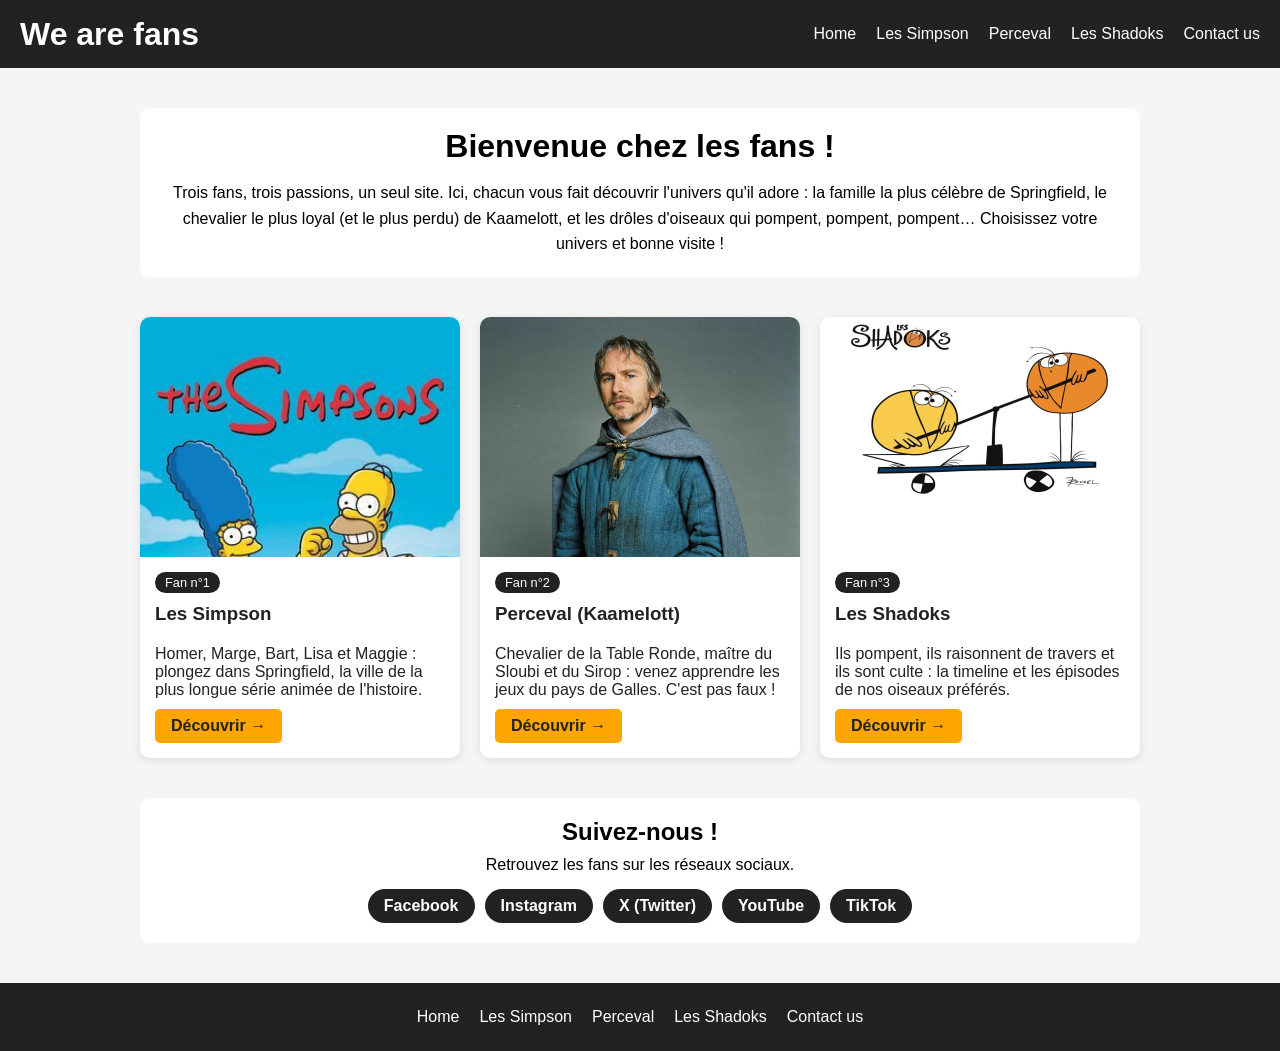
<file: index.html>
<!DOCTYPE html>
<html lang="fr">
<head>
    <meta charset="utf-8">
    <meta name="viewport" content="width=device-width, initial-scale=1">
    <meta name="description" content="Notre site pour les fans">
    <title>Accueil | We are fans</title>
    <link rel="stylesheet" href="css/styles.css">
    <link rel="stylesheet" href="css/accueil.css">
</head>
<body>
    <header class="my-header">
        <h1 class="logo">We are fans</h1>
        <input type="checkbox" id="menu-toggle" class="menu-toggle">
        <label for="menu-toggle" class="burger" aria-label="Ouvrir le menu">
            <span></span>
            <span></span>
            <span></span>
        </label>
        <nav class="my-nav">
            <ul>
                <li><a href="./index.html">Home</a></li>
                <li><a href="./page-fan1/fansite1.html">Les Simpson</a></li>
                <li><a href="./page-fan2/fansite2.html">Perceval</a></li>
                <li><a href="./page-fan3/fansite3.html">Les Shadoks</a></li>
                <li><a href="./pages/formulaire.html">Contact us</a></li>
            </ul>
        </nav>
    </header>
    <main>
        <section class="intro">
            <h2>Bienvenue chez les fans !</h2>
            <p>
                Trois fans, trois passions, un seul site. Ici, chacun vous fait découvrir
                l'univers qu'il adore : la famille la plus célèbre de Springfield,
                le chevalier le plus loyal (et le plus perdu) de Kaamelott, et les drôles
                d'oiseaux qui pompent, pompent, pompent… Choisissez votre univers et bonne visite !
            </p>
        </section>

        <div class="cartes">
            <a class="carte carte-lien" href="./page-fan1/fansite1.html">
                <img src="./page-fan1/images/famille-simpson.jpeg" alt="La famille Simpson réunie">
                <span class="badge">Fan n°1</span>
                <h3>Les Simpson</h3>
                <p>Homer, Marge, Bart, Lisa et Maggie : plongez dans Springfield, la ville de la plus longue série animée de l'histoire.</p>
                <span class="bouton">Découvrir &rarr;</span>
            </a>
            <a class="carte carte-lien" href="./page-fan2/fansite2.html">
                <img src="./page-fan2/images/perceval.webp" alt="Perceval, chevalier de Kaamelott">
                <span class="badge">Fan n°2</span>
                <h3>Perceval (Kaamelott)</h3>
                <p>Chevalier de la Table Ronde, maître du Sloubi et du Sirop : venez apprendre les jeux du pays de Galles. C'est pas faux !</p>
                <span class="bouton">Découvrir &rarr;</span>
            </a>
            <a class="carte carte-lien" href="./page-fan3/fansite3.html">
                <img class="img-entiere" src="./page-fan3/les_shadoksjpg.jpg" alt="Un Shadok">
                <span class="badge">Fan n°3</span>
                <h3>Les Shadoks</h3>
                <p>Ils pompent, ils raisonnent de travers et ils sont culte : la timeline et les épisodes de nos oiseaux préférés.</p>
                <span class="bouton">Découvrir &rarr;</span>
            </a>
        </div>

        <section class="reseaux">
            <h2>Suivez-nous !</h2>
            <p>Retrouvez les fans sur les réseaux sociaux.</p>
            <ul>
                <li><a href="#">Facebook</a></li>
                <li><a href="#">Instagram</a></li>
                <li><a href="#">X (Twitter)</a></li>
                <li><a href="#">YouTube</a></li>
                <li><a href="#">TikTok</a></li>
            </ul>
        </section>
    </main>
    <footer class="myfooter">
        <nav>
            <ul>
                <li><a href="./index.html">Home</a></li>
                <li><a href="./page-fan1/fansite1.html">Les Simpson</a></li>
                <li><a href="./page-fan2/fansite2.html">Perceval</a></li>
                <li><a href="./page-fan3/fansite3.html">Les Shadoks</a></li>
                <li><a href="./pages/formulaire.html">Contact us</a></li>
            </ul>
        </nav>
    </footer>
</body>
</html>
</file>
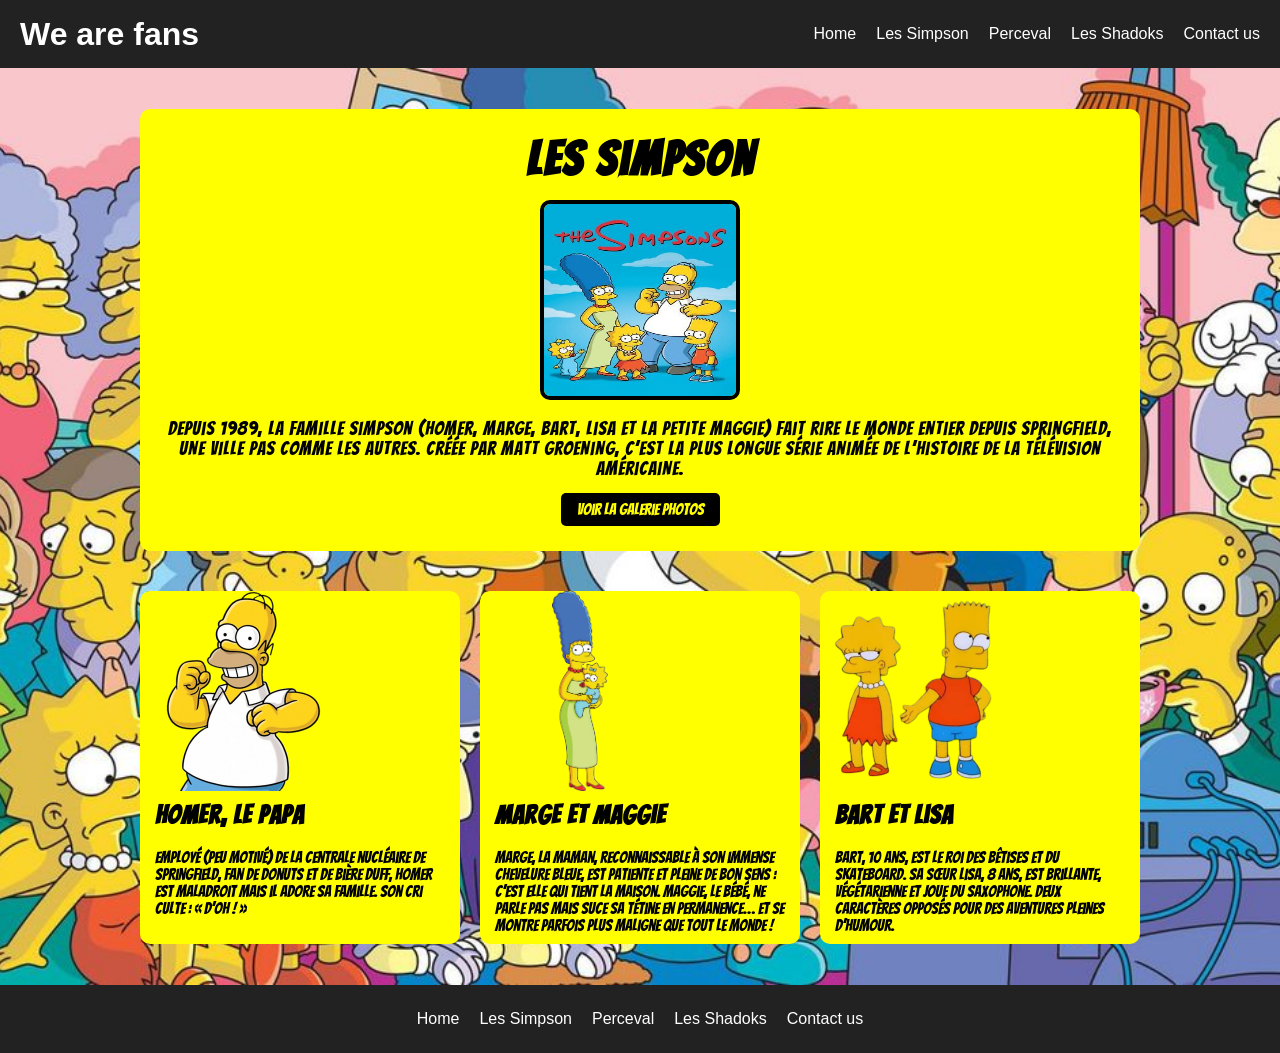
<file: page-fan1/fansite1.html>
<!DOCTYPE html>
<html lang="fr">
<head>
    <meta charset="utf-8">
    <meta name="viewport" content="width=device-width, initial-scale=1">
    <title>Home | We are fans</title>
    <link rel="stylesheet" href="../css/styles.css">
    <link rel="stylesheet" href="./fansite1.css">
</head>
<body>
    <header class="my-header">
        <h1 class="logo">We are fans</h1>
        <input type="checkbox" id="menu-toggle" class="menu-toggle">
        <label for="menu-toggle" class="burger" aria-label="Ouvrir le menu">
            <span></span>
            <span></span>
            <span></span>
        </label>
        <nav class="my-nav">
            <ul>
                <li><a href="../index.html">Home</a></li>
                <li><a href="#">Les Simpson</a></li>
                <li><a href="../page-fan2/fansite2.html">Perceval</a></li>
                <li><a href="../page-fan3/fansite3.html">Les Shadoks</a></li>
                <li><a href="../pages/formulaire.html">Contact us</a></li>
            </ul>
        </nav>
    </header>
    <main>
        <section class="presentation">
            <h2>Les Simpson</h2>
            <img src="./images/famille-simpson.jpeg" alt="La famille Simpson réunie">
            <p>Depuis 1989, la famille Simpson (Homer, Marge, Bart, Lisa et la petite Maggie) fait rire le monde entier depuis Springfield, une ville pas comme les autres. Créée par Matt Groening, c’est la plus longue série animée de l’histoire de la télévision américaine.</p>
            <a href="./galerie.html" class="lien-galerie">Voir la galerie photos</a>
        </section>
 
        <!-- Les 3 blocs, même structure que la page index -->
        <div class="cartes">
            <article class="carte">
                <img src="./images/homer.png" alt="Homer Simpson">
                <h3>Homer, le papa</h3>
                <p>Employé (peu motivé) de la centrale nucléaire de Springfield, fan de donuts et de bière Duff, Homer est maladroit mais il adore sa famille. Son cri culte : « D’oh ! »</p>
            </article>
            <article class="carte">
                <img class="img-entiere" src="./images/marge.png" alt="Marge et Maggie Simpson">
                <h3>Marge et Maggie</h3>
                <p>Marge, la maman, reconnaissable à son immense chevelure bleue, est patiente et pleine de bon sens : c’est elle qui tient la maison. Maggie, le bébé, ne parle pas mais suce sa tétine en permanence… et se montre parfois plus maligne que tout le monde !</p>
            </article>
            <article class="carte">
                <img src="./images/bart-lisa.png" alt="Bart et Lisa Simpson">
                <h3>Bart et Lisa</h3>
                <p>Bart, 10 ans, est le roi des bêtises et du skateboard. Sa sœur Lisa, 8 ans, est brillante, végétarienne et joue du saxophone. Deux caractères opposés pour des aventures pleines d’humour.</p>
            </article>
        </div>
    </main>
    <footer class="myfooter">
        <nav>
            <ul>
                <li><a href="../index.html">Home</a></li>
                <li><a href="#">Les Simpson</a></li>
                <li><a href="../page-fan2/fansite2.html">Perceval</a></li>
                <li><a href="../page-fan3/fansite3.html">Les Shadoks</a></li>
                <li><a href="../pages/formulaire.html">Contact us</a></li>
            </ul>
        </nav>
    </footer>
</body>
</html>
</file>
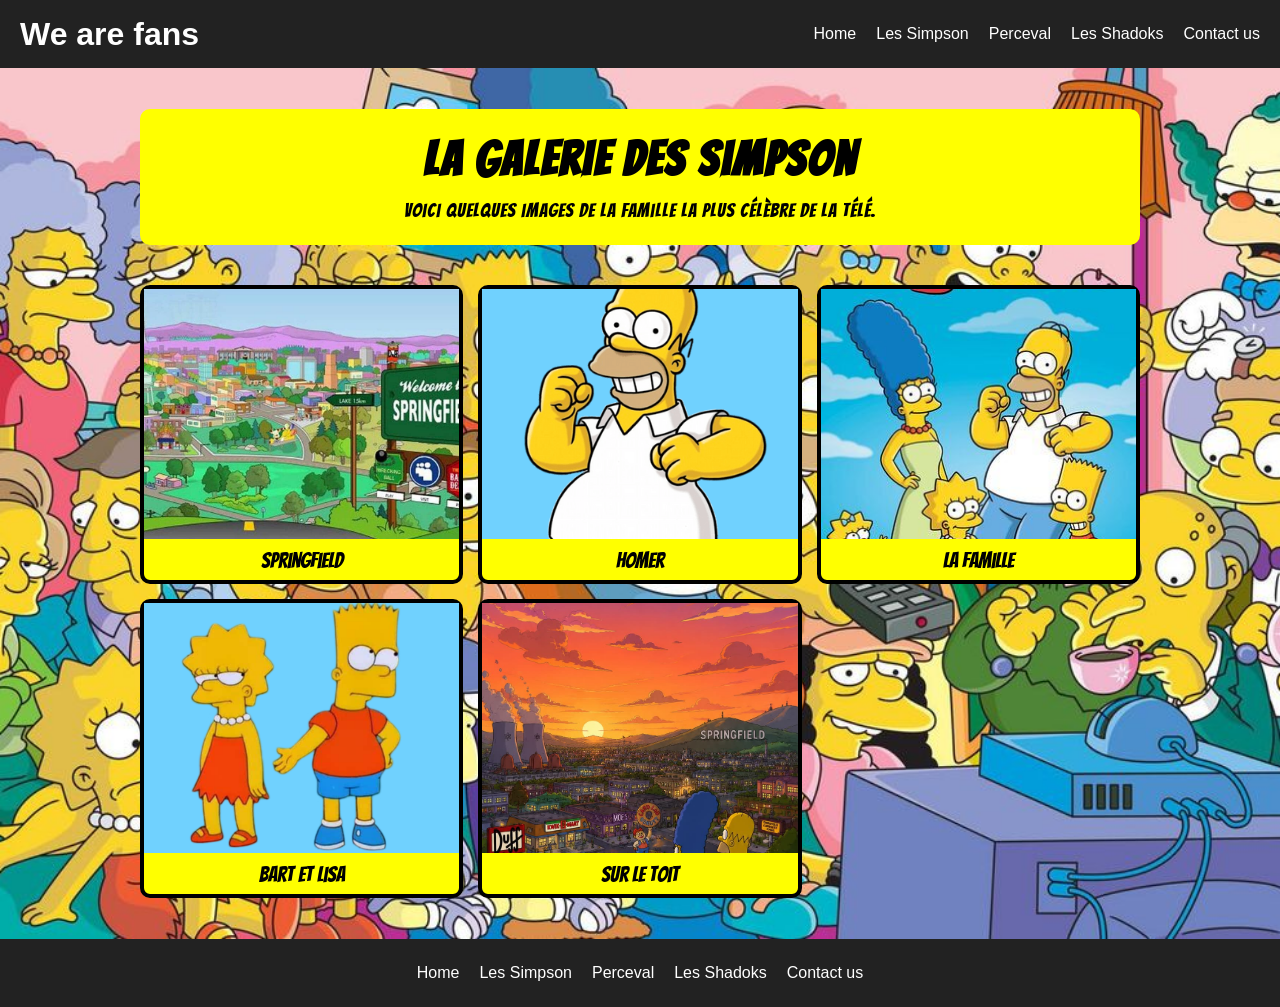
<file: page-fan1/galerie.html>
<!DOCTYPE html>
<html lang="fr">
<head>
    <meta charset="utf-8">
    <meta name="viewport" content="width=device-width, initial-scale=1">
    <title>Galerie Simpson | We are fans</title>
    <link rel="stylesheet" href="../css/styles.css">
    <link rel="stylesheet" href="./fansite1.css">
    <link rel="stylesheet" href="./galerie.css">
</head>
<body>
    <header class="my-header">
        <h1 class="logo">We are fans</h1>
        <input type="checkbox" id="menu-toggle" class="menu-toggle">
        <label for="menu-toggle" class="burger" aria-label="Ouvrir le menu">
            <span></span>
            <span></span>
            <span></span>
        </label>
        <nav class="my-nav">
            <ul>
                <li><a href="../index.html">Home</a></li>
                <li><a href="./fansite1.html">Les Simpson</a></li>
                <li><a href="../page-fan2/fansite2.html">Perceval</a></li>
                <li><a href="../page-fan3/fansite3.html">Les Shadoks</a></li>
                <li><a href="../pages/formulaire.html">Contact us</a></li>
            </ul>
        </nav>
    </header>

    <main>
        <section class="presentation">
            <h2>La galerie des Simpson</h2>
            <p>Voici quelques images de la famille la plus célèbre de la télé.</p>
        </section>
        <div class="mosaique">
            <div class="photo">
                <img src="./images/springfield.jpeg" alt="Le panneau Welcome to Springfield">
                <p class="legende">Springfield</p>
            </div>
            <div class="photo">
                <img src="./images/homer.png" alt="Homer Simpson">
                <p class="legende">Homer</p>
            </div>
            <div class="photo">
                <img src="./images/famille-simpson.jpeg" alt="La famille Simpson">
                <p class="legende">La famille</p>
            </div>
            <div class="photo">
                <img src="./images/bart-lisa.png" alt="Bart et Lisa Simpson">
                <p class="legende">Bart et Lisa</p>
            </div>
            <div class="photo">
                <img src="./images/springfield.jpg" alt="La famille Simpson sur le toit">
                <p class="legende">Sur le toit</p>
            </div>
        </div>
    </main>
    <footer class="myfooter">
        <nav>
            <ul>
                <li><a href="../index.html">Home</a></li>
                <li><a href="./fansite1.html">Les Simpson</a></li>
                <li><a href="../page-fan2/fansite2.html">Perceval</a></li>
                <li><a href="../page-fan3/fansite3.html">Les Shadoks</a></li>
                <li><a href="../pages/formulaire.html">Contact us</a></li>
            </ul>
        </nav>
    </footer>
</body>
</html>
</file>
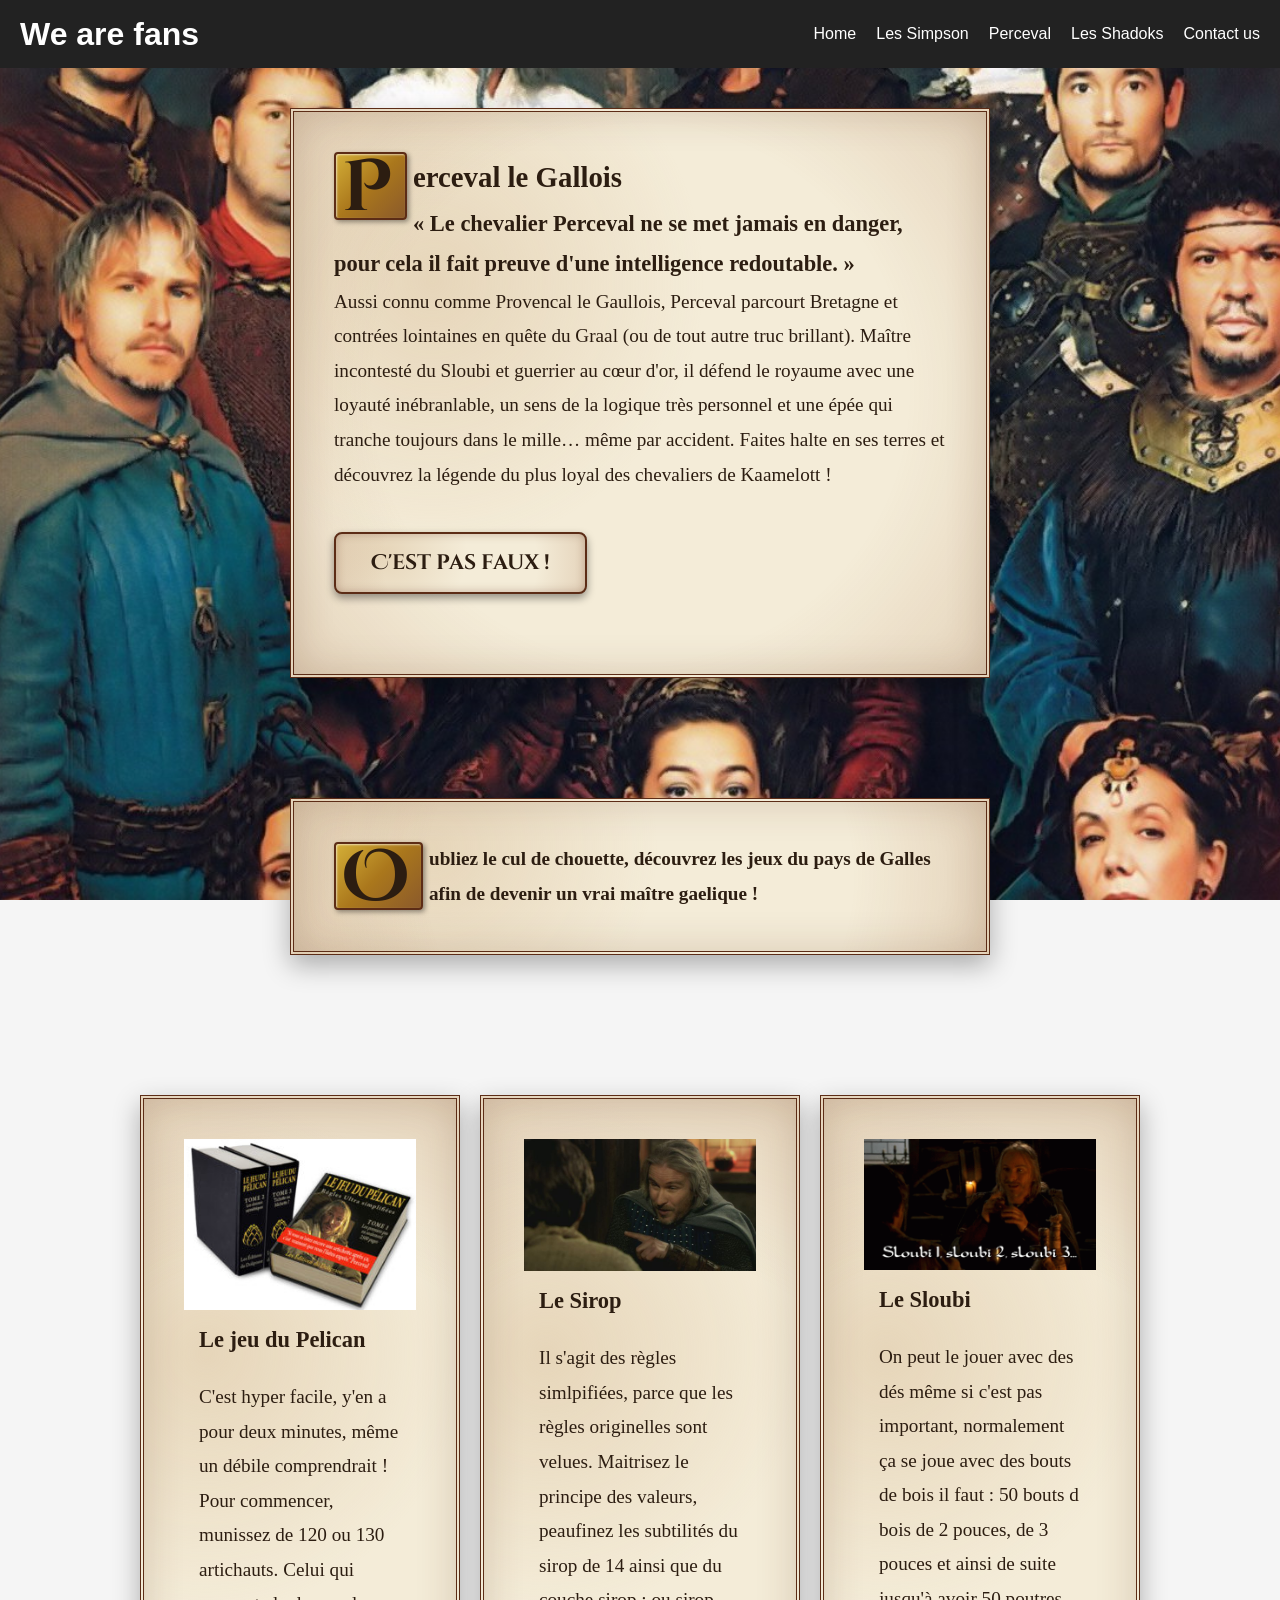
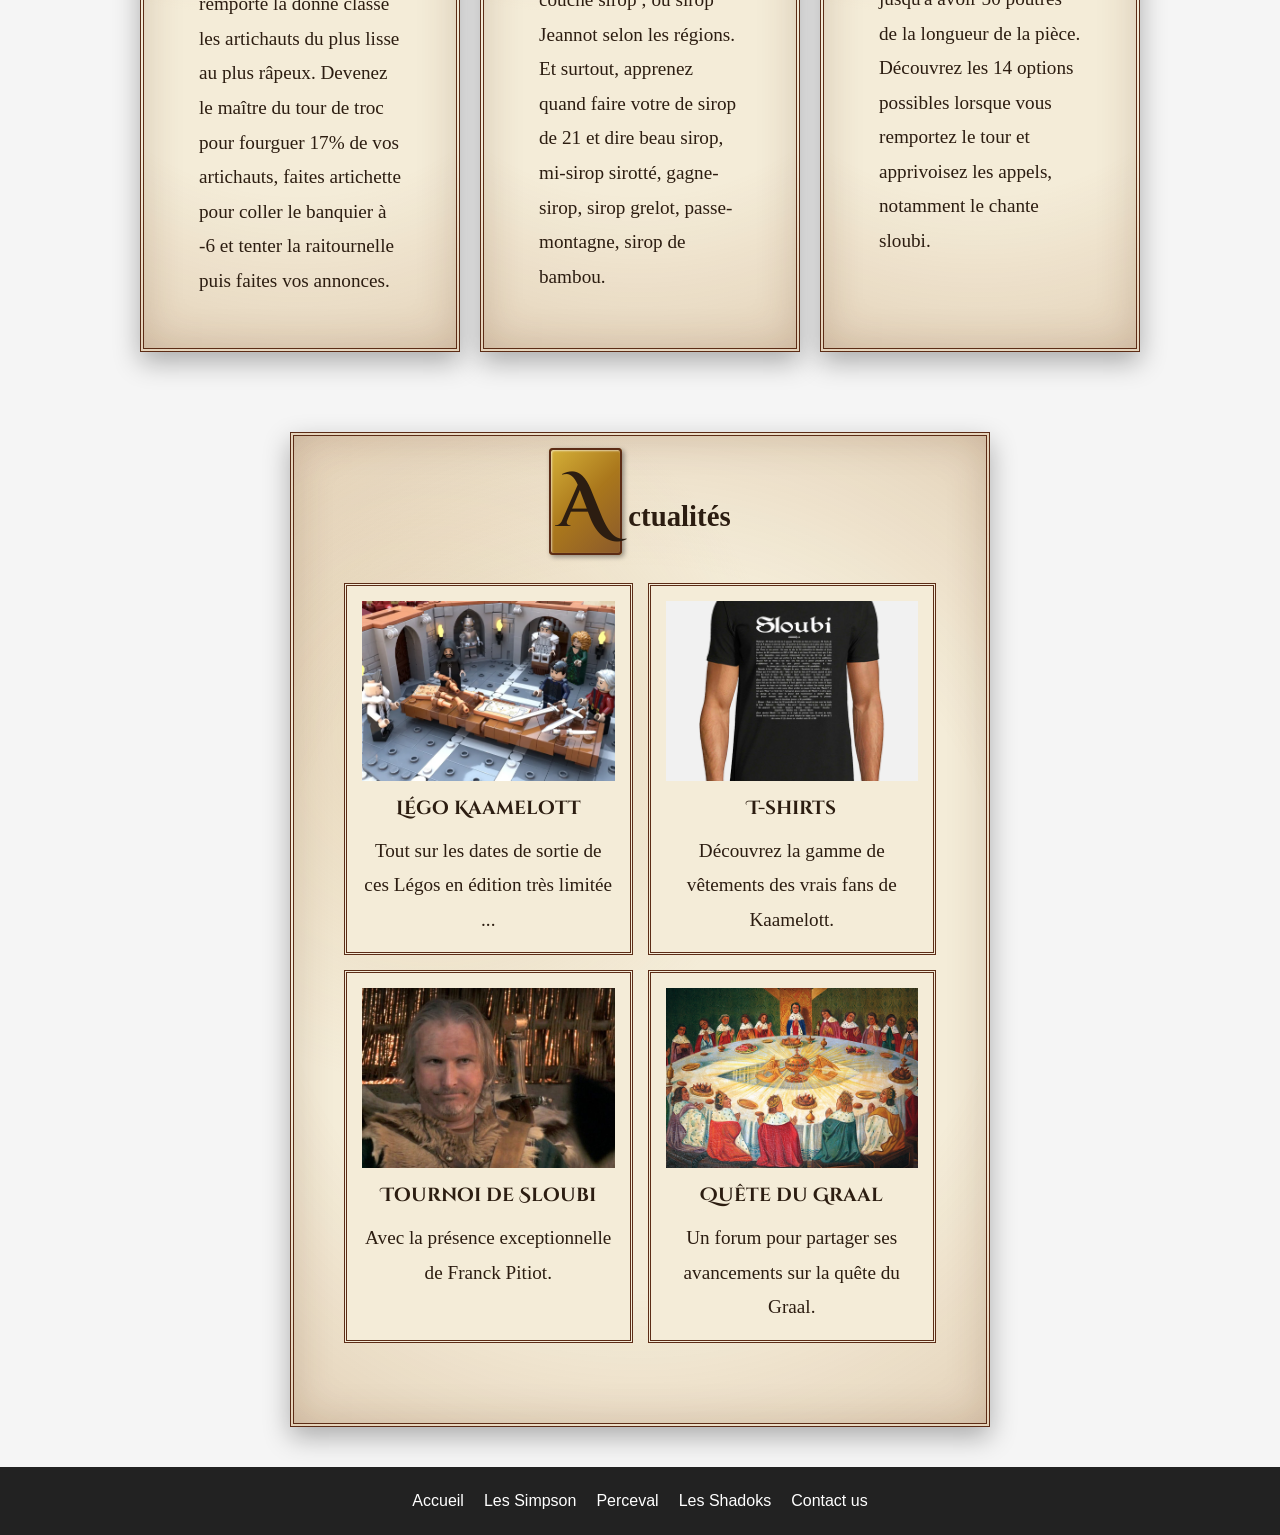
<file: page-fan2/fansite2.html>
<!DOCTYPE html>
<html lang="en">
<head>
    <meta charset="UTF-8">
    <meta name="viewport" content="width=device-width, initial-scale=1.0">
    <title>Fan Site - Perceval</title>

    <!-- Google Fonts pour les polices médiévales -->
    <link rel="preconnect" href="https://fonts.googleapis.com">
    <link rel="preconnect" href="https://fonts.gstatic.com" crossorigin>
    <link href="https://fonts.googleapis.com/css2?family=Cinzel+Decorative:wght@400;700&family=IM+Fell+English:ital@0;1&display=swap" rel="stylesheet">
    <link rel="stylesheet" href="fansite2.css">
    <link rel="stylesheet" href="../css/styles.css">
</head>
<body>
    <header class="my-header">
        <h1 class="logo">We are fans</h1>
        <input type="checkbox" id="menu-toggle" class="menu-toggle">
        <label for="menu-toggle" class="burger" aria-label="Ouvrir le menu">
            <span></span>
            <span></span>
            <span></span>
        </label>
        <nav class="my-nav">
            <ul>
                <li><a href="../index.html">Home</a></li>
                <li><a href="../page-fan1/fansite1.html">Les Simpson</a></li>
                <li><a href="fansite2.html">Perceval</a></li>
                <li><a href="../page-fan3/fansite3.html">Les Shadoks</a></li>
                <li><a href="../pages/formulaire.html">Contact us</a></li>
            </ul>
        </nav>
    </header>
    <!--  SECTION HERO -->
    <section class="hero">
        <h2 class= "hero-title"> <span class="lettrine">P</span>erceval le Gallois</h2>
        <h3 class="hero-citation">« Le chevalier Perceval ne se met jamais en danger, pour cela il fait preuve d'une intelligence redoutable. »</h3>
        <p class="hero-texte">
            Aussi connu comme Provencal le Gaullois, Perceval parcourt Bretagne et contrées lointaines en quête du Graal (ou de tout autre truc brillant). Maître incontesté du Sloubi et guerrier au cœur d'or, il défend le royaume avec une loyauté inébranlable, un sens de la logique très personnel et une épée qui tranche toujours dans le mille… même par accident. Faites halte en ses terres et découvrez la légende du plus loyal des chevaliers de Kaamelott !
        </p>
        <audio id="son" src="cpafo.mp3"></audio>
        <button  onclick="document.getElementById('son').play()"  class="cta-button">C'est pas faux !</button>
    </section>
    <main>
        <!--  SECTION JEUX -->
        <section class="section-simon">
            <h2 class="jeux-header"><span class="lettrine">O</span>ubliez le cul de chouette, découvrez les jeux du pays de Galles afin de devenir un vrai maître gaelique !</h2>
        </section>
        <div class="jeux">
            <article class="jeu">
                <img src="images/jeu-pelican.png" alt="Illustration jeu du Pelican">
                <h3><a href="">Le jeu du Pelican</a></h3>
                <p>C'est hyper facile, y'en a  pour deux minutes, même un débile comprendrait ! Pour commencer, munissez de 120 ou 130 artichauts. Celui qui remporte la donne classe les artichauts du plus lisse au plus râpeux. Devenez le maître du tour de troc pour fourguer 17% de vos artichauts, faites artichette pour coller le banquier à -6 et tenter la raitournelle puis faites vos annonces.</p>
            </article>
            <article class="jeu">
                <img src="images/jeu-sirop.jpg" alt="Illustration Perceval expliquant les règles">
                <h3><a href="">Le Sirop</a></h3>
                <p>Il s'agit des règles simlpifiées, parce que les règles originelles sont velues. Maitrisez le principe des valeurs, peaufinez les subtilités du sirop de 14 ainsi que du couche sirop ; ou sirop Jeannot selon les régions. Et surtout, apprenez quand faire votre de sirop de 21 et dire beau sirop, mi-sirop sirotté, gagne-sirop, sirop grelot, passe-montagne, sirop de bambou.</p>
            </article>
            <article class="jeu">
                <img src="images/jeu-sloubi.gif" alt="Gif Perceval chantant Sloubi">
                <h3><a href="">Le Sloubi</a></h3>
                <p>On peut le jouer avec des dés même si c'est pas important, normalement ça se joue avec des bouts de bois il faut : 50 bouts d bois de 2 pouces, de 3 pouces et ainsi de suite jusqu'à avoir 50 poutres de la longueur de la pièce. Découvrez les 14 options possibles lorsque vous remportez le tour et apprivoisez les appels, notamment le chante sloubi.</p>
            </article>
        </div>
    </main>
     <!--  SECTION EVENTS -->
        <section class="section-simon2">
            <h2><span class="lettrine-actu">A</span>ctualités</h2>
            
            <div class="grille-actu">

                <article class="carte-actu">
                    <img src="images/lego-kaamelott.webp" alt="Photo de Légo Kaamelott">
                    <h3><a href="">Légo Kaamelott</a></h3>
                    <p>Tout sur les dates de sortie de ces Légos en édition très limitée ...</p>
                </article>
                <article class="carte-actu">
                    <img src="images/tshirt-sloubi.webp" alt="Photo d'un t-shirt de la gamme Kaamelott">
                    <h3><a href="">T-shirts</a></h3>
                    <p>Découvrez la gamme de vêtements des vrais fans de Kaamelott.</p>
                </article>
                <article class="carte-actu">
                    <img src="images/event-pitiot.jpg" alt="Photo de Franck Pitiot">
                    <h3><a href="">Tournoi de Sloubi</a></h3>
                    <p>Avec la présence exceptionnelle de Franck Pitiot.</p>
                </article>
                <article class="carte-actu">
                    <img src="images/quete-graal.jpg" alt="Photo de chevalier autour du Graal">
                    <h3><a href="">Quête du Graal</a></h3>
                    <p>Un forum pour partager ses avancements sur la quête du Graal.</p>
                </article>
            </div>
        </section>
    <footer class="myfooter">
        <nav>
            <ul>
                <li><a href="../index.html">Accueil</a></li>
                <li><a href="../page-fan1/fansite1.html">Les Simpson</a></li>
                <li><a href="fansite2.html">Perceval</a></li>
                <li><a href="../page-fan3/fansite3.html">Les Shadoks</a></li>
                <li><a href="../pages/formulaire.html">Contact us</a></li>
            </ul>
        </nav>
    </footer>
</body>
</html>
</file>
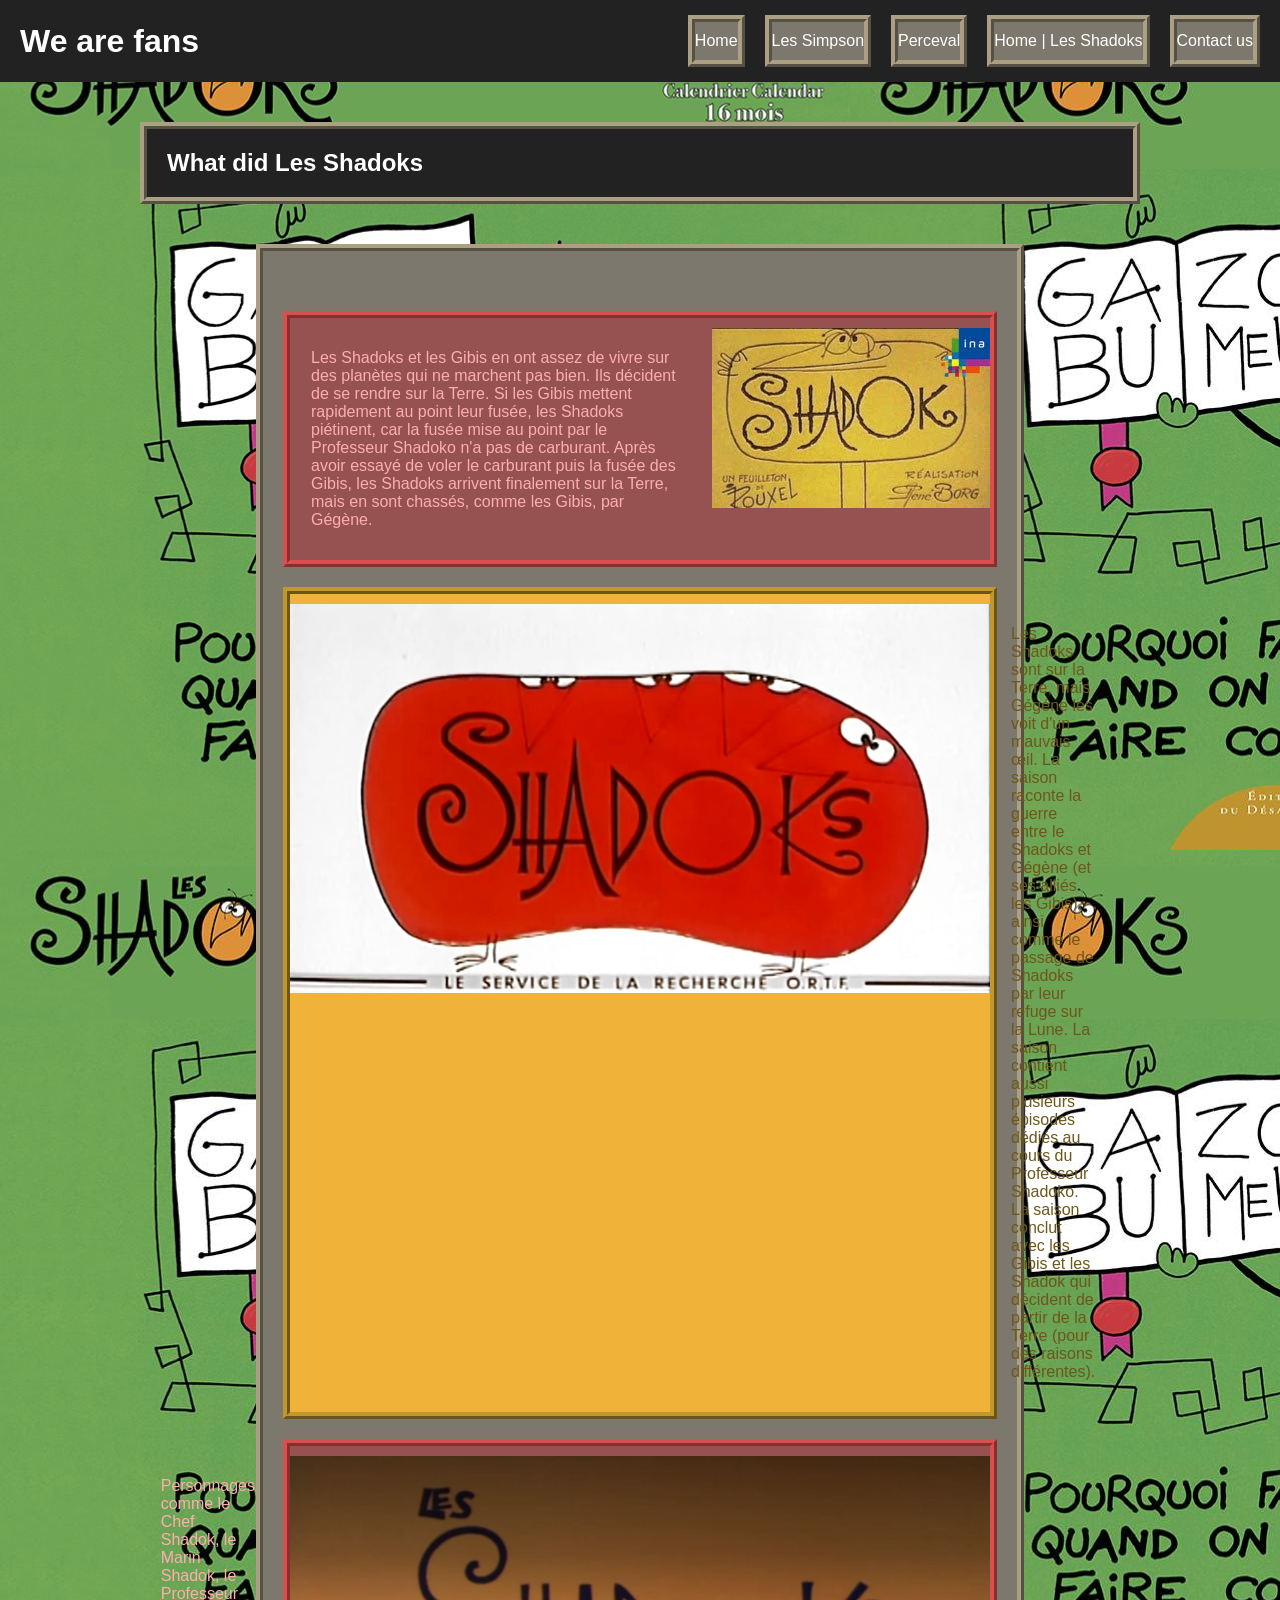
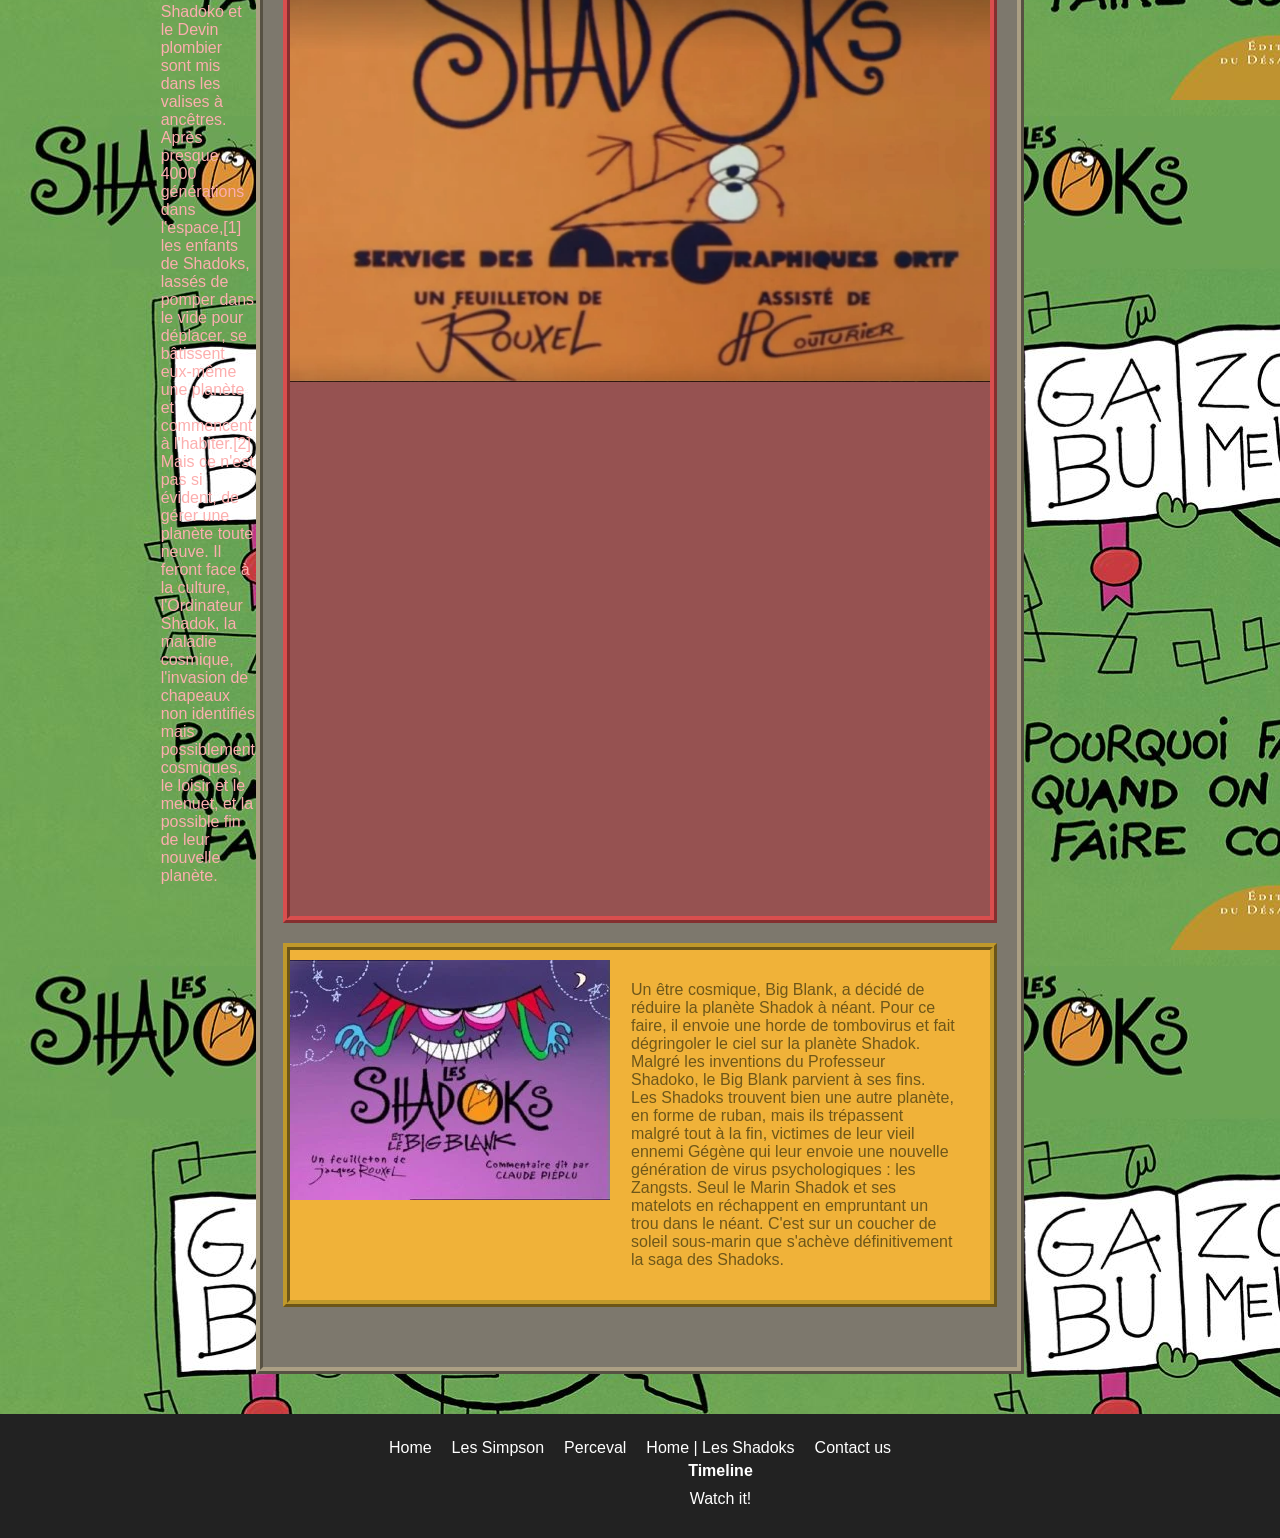
<file: page-fan3/events.html>
<!DOCTYPE html>
<html>
<head>
<!DOCTYPE html>
<html lang="fr">
<head>
    <meta charset="utf-8">
    <meta name="viewport" content="width=device-width, initial-scale=1">
    <title>Events Les Shadoks | We are fans</title>
    <link rel="stylesheet" href="fansite3.css">
</head>
<body>
    <header class="my-header">
        <h1 class="logo">We are fans</h1>
        <input type="checkbox" id="menu-toggle" class="menu-toggle">
        <label for="menu-toggle" class="burger" aria-label="Ouvrir le menu">
            <span></span>
            <span></span>
            <span></span>
        </label>
        <nav class="my-nav">
            <ul>
                <li><a href="../index.html">Home</a></li>
                <li><a href="../page-fan1/fansite1.html">Les Simpson</a></li>
                <li><a href="../page-fan2/fansite2.html">Perceval</a></li>
		<li><a href="../page-fan3/fansite3.html">Home | Les Shadoks</a></li>
                <li><a href="../pages/formulaire.html">Contact us</a></li>
            </ul>
        </nav>
    </header>
    <main>
        <section>
            <h2>What did Les Shadoks</h2>
	</section>
	<section class="sub-section">
        <div class="cartes">
            <article class="carte-right">
                <img src="saison1.webp" alt="Image picturing the first season">
		<p>Les Shadoks et les Gibis en ont assez de vivre sur des planètes qui ne marchent pas bien. Ils décident de se rendre sur la Terre. Si les Gibis mettent rapidement au point leur fusée, les Shadoks piétinent, car la fusée mise au point par le Professeur Shadoko n'a pas de carburant. Après avoir essayé de voler le carburant puis la fusée des Gibis, les Shadoks arrivent finalement sur la Terre, mais en sont chassés, comme les Gibis, par Gégène. </p>
            </article>
	    <article class="carte-left">
		<img src="saison2.webp" alt="image picturing the second season">
		<p>Les Shadoks sont sur la Terre, mais Gégéne les voit d'un mauvais œil. La saison raconte la guerre entre le Shadoks et Gégène (et ses alliés les Gibis), ainsi comme le passage de Shadoks par leur refuge sur la Lune.

La saison contient aussi plusieurs épisodes dédiés au cours du Professeur Shadoko.

La saison conclut avec les Gibis et les Shadok qui décident de partir de la Terre (pour des raisons différentes).</p>
	    </article>
	<article class="carte-right">
		<img src="saison3.webp" alt="image picturing the third season">
		<p>Personnages comme le Chef Shadok, le Marin Shadok, le Professeur Shadoko et le Devin plombier sont mis dans les valises à ancêtres. Après presque 4000 générations dans l'espace,[1] les enfants de Shadoks, lassés de pomper dans le vide pour déplacer, se bâtissent eux-même une planète et commencent à l'habiter.[2] Mais ce n'est pas si évident, de gérer une planète toute neuve.

Il feront face à la culture, l'Ordinateur Shadok, la maladie cosmique, l'invasion de chapeaux non identifiés mais possiblement cosmiques, le loisir et le menuet, et la possible fin de leur nouvelle planète. </p>
	</article>
	<article class="carte-left">
		<img src="saison4.webp" alt="image picturing the fourth season">
		<p>Un être cosmique, Big Blank, a décidé de réduire la planète Shadok à néant. Pour ce faire, il envoie une horde de tombovirus et fait dégringoler le ciel sur la planète Shadok.

Malgré les inventions du Professeur Shadoko, le Big Blank parvient à ses fins. Les Shadoks trouvent bien une autre planète, en forme de ruban, mais ils trépassent malgré tout à la fin, victimes de leur vieil ennemi Gégène qui leur envoie une nouvelle génération de virus psychologiques : les Zangsts. Seul le Marin Shadok et ses matelots en réchappent en empruntant un trou dans le néant. C'est sur un coucher de soleil sous-marin que s'achève définitivement la saga des Shadoks. </p>
	</article>
	</div>
	</section>
    </main>
    <footer class="myfooter">
        <nav>
            <ul>
                <li><a href="../index.html">Home</a></li>
                <li><a href="../page-fan1/fansite1.html">Les Simpson</a></li>
                <li><a href="../page-fan2/fansite2.html">Perceval</a></li>
                <li><a href="../page-fan3/fansite3.html">Home | Les Shadoks</a>
                        <article>
				<li><p><b>Timeline</b></p></li>
                       		<li><a href="watch-s1.html">Watch it!</a></li>
                        </article>
                </li>
		<li><a href="../pages/formulaire.html">Contact us</a></li>
            </ul>
        </nav>
    </footer>
</body>
</html>
</file>
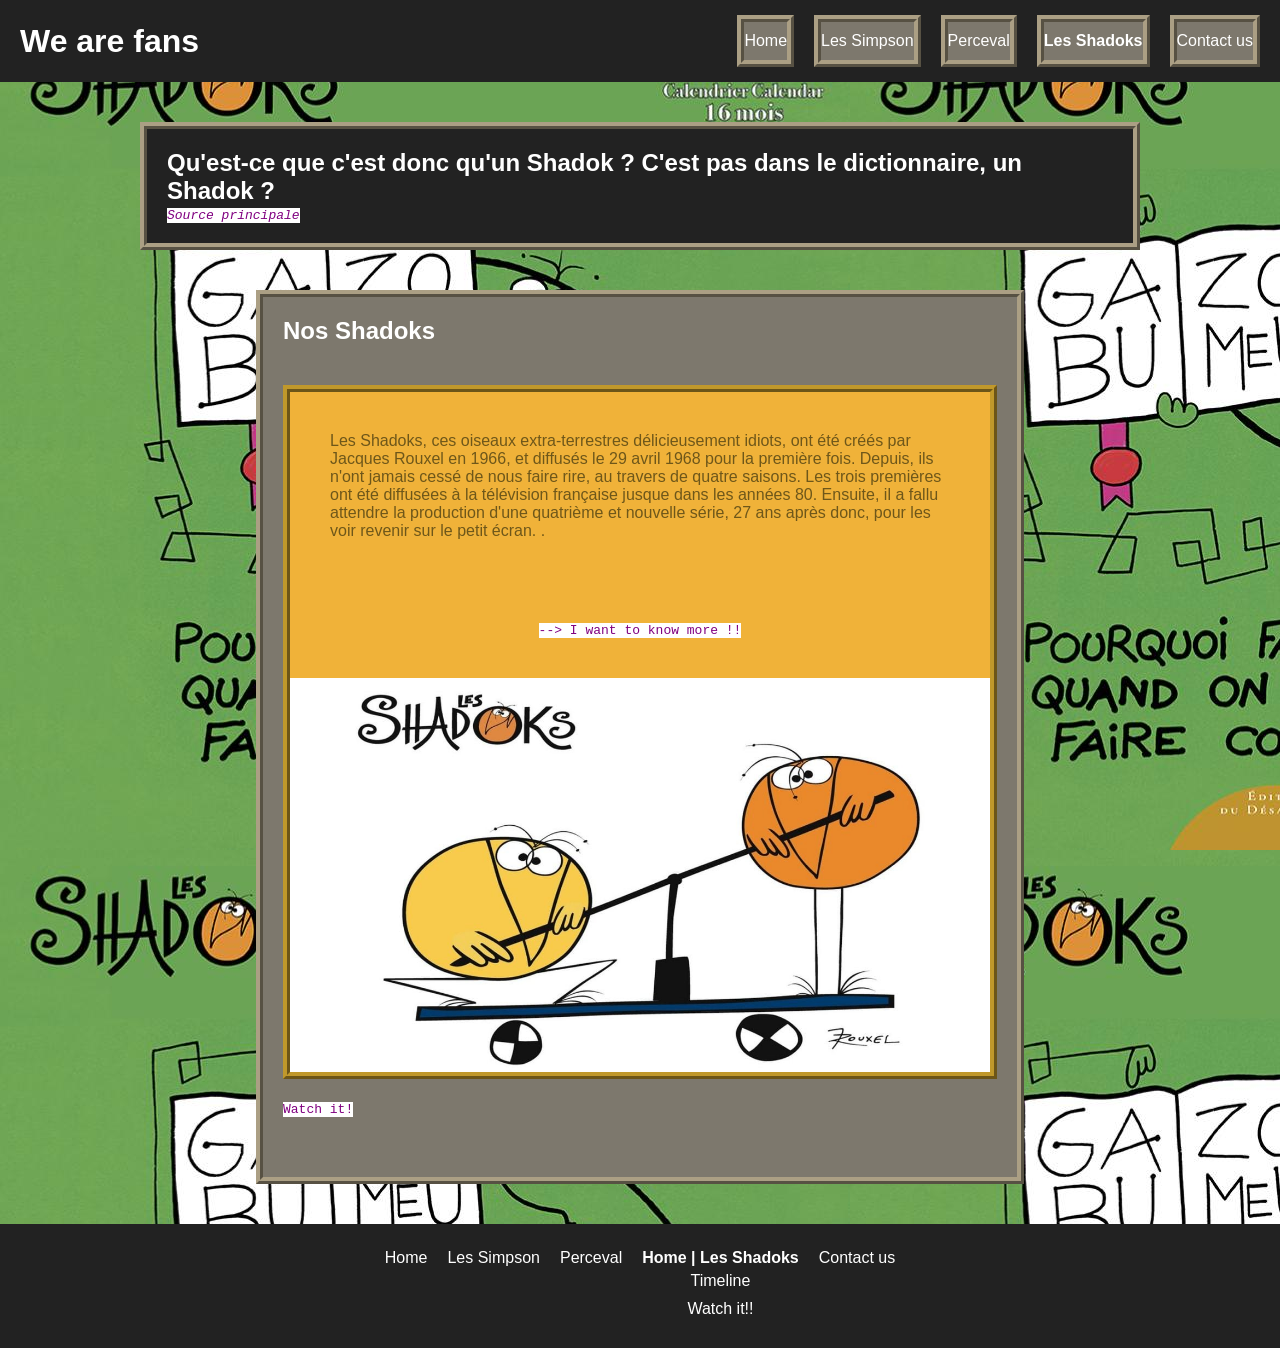
<file: page-fan3/fansite3.html>
<!DOCTYPE html>
<html>
<head>
<!DOCTYPE html>
<html lang="fr">
<head>
    <meta charset="utf-8">
    <meta name="viewport" content="width=device-width, initial-scale=1">
    <title>Les Shadoks | We are fans</title>
    <link rel="stylesheet" href="fansite3.css">
</head>
<body>
    <header class="my-header">
        <h1 class="logo">We are fans</h1>
        <input type="checkbox" id="menu-toggle" class="menu-toggle">
        <label for="menu-toggle" class="burger" aria-label="Ouvrir le menu">
            <span></span>
            <span></span>
            <span></span>
        </label>
        <nav class="my-nav">
            <ul>
                <li><a href="../index.html">Home</a></li>
                <li><a href="../page-fan1/fansite1.html">Les Simpson</a></li>
                <li><a href="../page-fan2/fansite2.html">Perceval</a></li>
		        <li><p><b>Les Shadoks</b></p></li>
                <li><a href="../pages/formulaire.html">Contact us</a></li>
            </ul>
        </nav>
    </header>
    <main>
        <section>
            <span><h2>Qu'est-ce que c'est donc qu'un Shadok ? C'est pas dans le dictionnaire, un Shadok ?</h2><i><a href="https://shadoks.fandom.com/fr/wiki/Wiki_Shadoks">Source principale</a></i></span>
	</section>
	<section class="sub-section">
	<h2>Nos Shadoks</h2>
        <div class="cartes">
            <article class="carte-main">
            <ul>
            <li><p> Les Shadoks, ces oiseaux extra-terrestres délicieusement idiots, ont été créés par Jacques Rouxel en 1966, et diffusés le 29 avril 1968 pour la première fois. Depuis, ils n'ont jamais cessé de nous faire rire, au travers de quatre saisons. Les trois premières ont été diffusées à la télévision française jusque dans les années 80. Ensuite, il a fallu attendre la production d'une quatrième et nouvelle série, 27 ans après donc, pour les voir revenir sur le petit écran. .</p></li>
			<li><a href="events.html">--> I want to know more !!</a></li>
			</ul>
                <img src="les_shadoksjpg.jpg" width=400px height=200px alt="Image of a Shadok">
	    </article>
	    <a href="watch-s1.html"><span>Watch it!</span></a>
        </div>
	</section>
    </main>
    <footer class="myfooter">
        <nav>
            <ul>
                <li><a href="../index.html">Home</a></li>
                <li><a href="../page-fan1/fansite1.html">Les Simpson</a></li>
                <li><a href="../page-fan2/fansite2.html">Perceval</a></li>
                <li><article class="footer-sub-nav"><p><b>Home | Les Shadoks</b></p>
				<li><a href="events.html">Timeline</a></li>
				<li><a href="watch-s1.html">Watch it!!</a></li>
                        </article>
                </li>
		<li><a href="../pages/formulaire.html">Contact us</a></li>
            </ul>
        </nav>
    </footer>
</body>
</html>
</file>
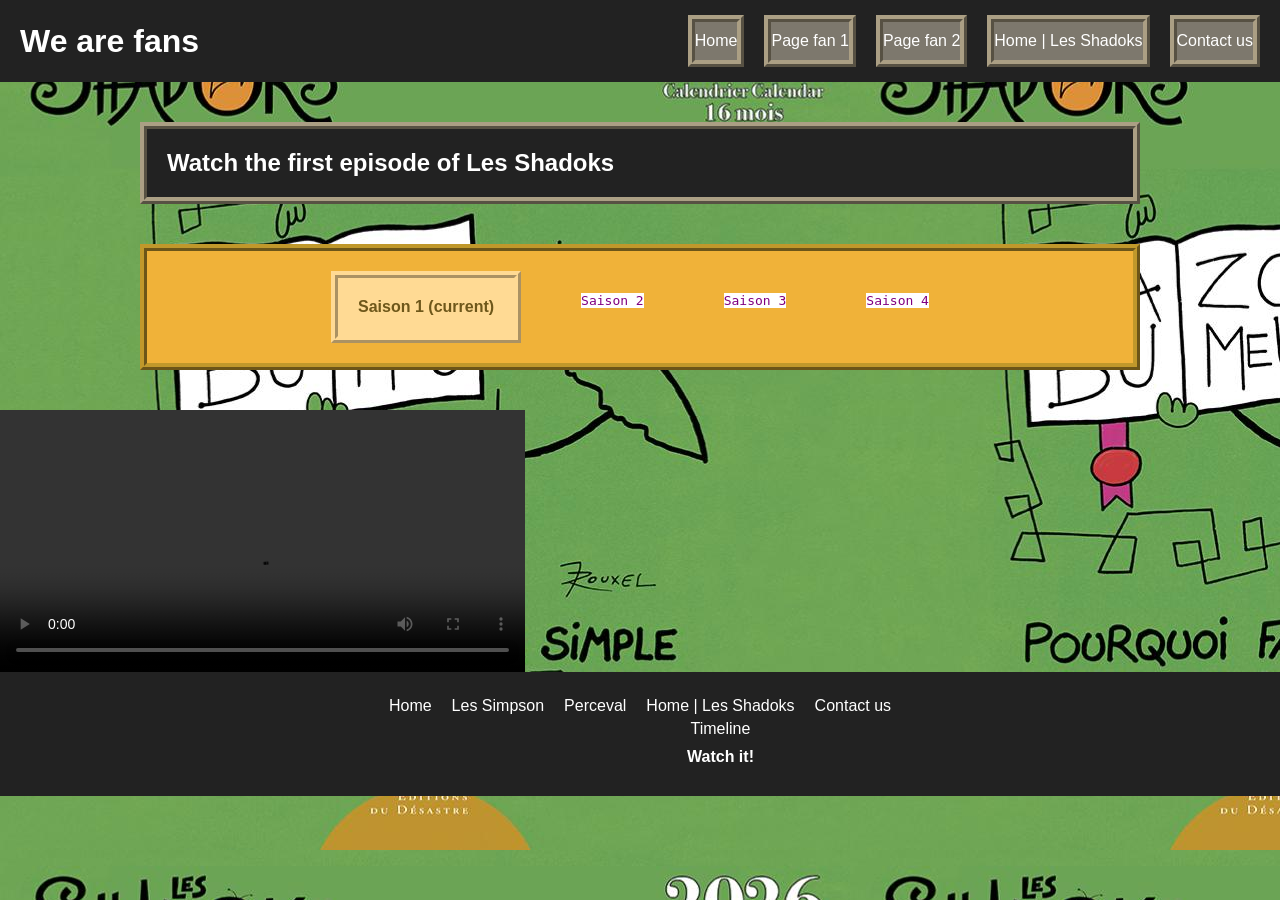
<file: page-fan3/watch-s1.html>
<!DOCTYPE html>
<html lang="fr">
<head>
    <meta charset="utf-8">
    <meta name="viewport" content="width=device-width, initial-scale=1">
    <title>Watch Les Shadoks | We are fans</title>
    <link rel="stylesheet" href="fansite3.css">
</head>
<body>
    <header class="my-header">
        <h1 class="logo">We are fans</h1>
        <input type="checkbox" id="menu-toggle" class="menu-toggle">
        <label for="menu-toggle" class="burger" aria-label="Ouvrir le menu">
            <span></span>
            <span></span>
            <span></span>
        </label>
        <nav class="my-nav">
            <ul>
                <li><a href="../index.html">Home</a></li>
                <li><a href="../page-fan1/fansite1.html">Page fan 1</a></li>
                <li><a href="../page-fan2/fansite2.html">Page fan 2</a></li>
		<li><a href="../page-fan3/fansite3.html">Home | Les Shadoks</a></li>
                <li><a href="../pages/formulaire.html">Contact us</a></li>
            </ul>
        </nav>
    </header>
    <main>
        <section>
            <h2>Watch the first episode of Les Shadoks</h2>
        </section>
        <div class="cartes">
		<article class="carte-main">
			<ul><li class="current-watch">Saison 1 (current)</li>
				<li class="watch"><a href="watch-s2.html">Saison 2</a></li>
				<li class="watch"><a href="watch-s3.html">Saison 3</a></li>
				<li class="watch"><a href="watch-s4.html">Saison 4</a></li>
			</ul>
		</article>
	</div>
	<div class="video-container">
        	<video alt="Watch the pilote of the first season from INA Archives (in French only)" controls>
			<source src="watch-s1.mp4" type="video/mp4">
		</video>
	</div>
    </main>
    <footer class="myfooter">
        <nav>
            <ul>
                <li><a href="../index.html">Home</a></li>
                <li><a href="../page-fan1/fansite1.html">Les Simpson</a></li>
                <li><a href="../page-fan2/fansite2.html">Perceval</a></li>
                <li><a href="../page-fan3/fansite3.html">Home | Les Shadoks</a>
                        <article>
				<li><a href="events.html">Timeline</a></li>
				<li><p><b>Watch it!</b></p></li>
                        </article>
                </li>
		<li><a href="../pages/formulaire.html">Contact us</a></li>
            </ul>
        </nav>
    </footer>
</body>
</html>
</file>
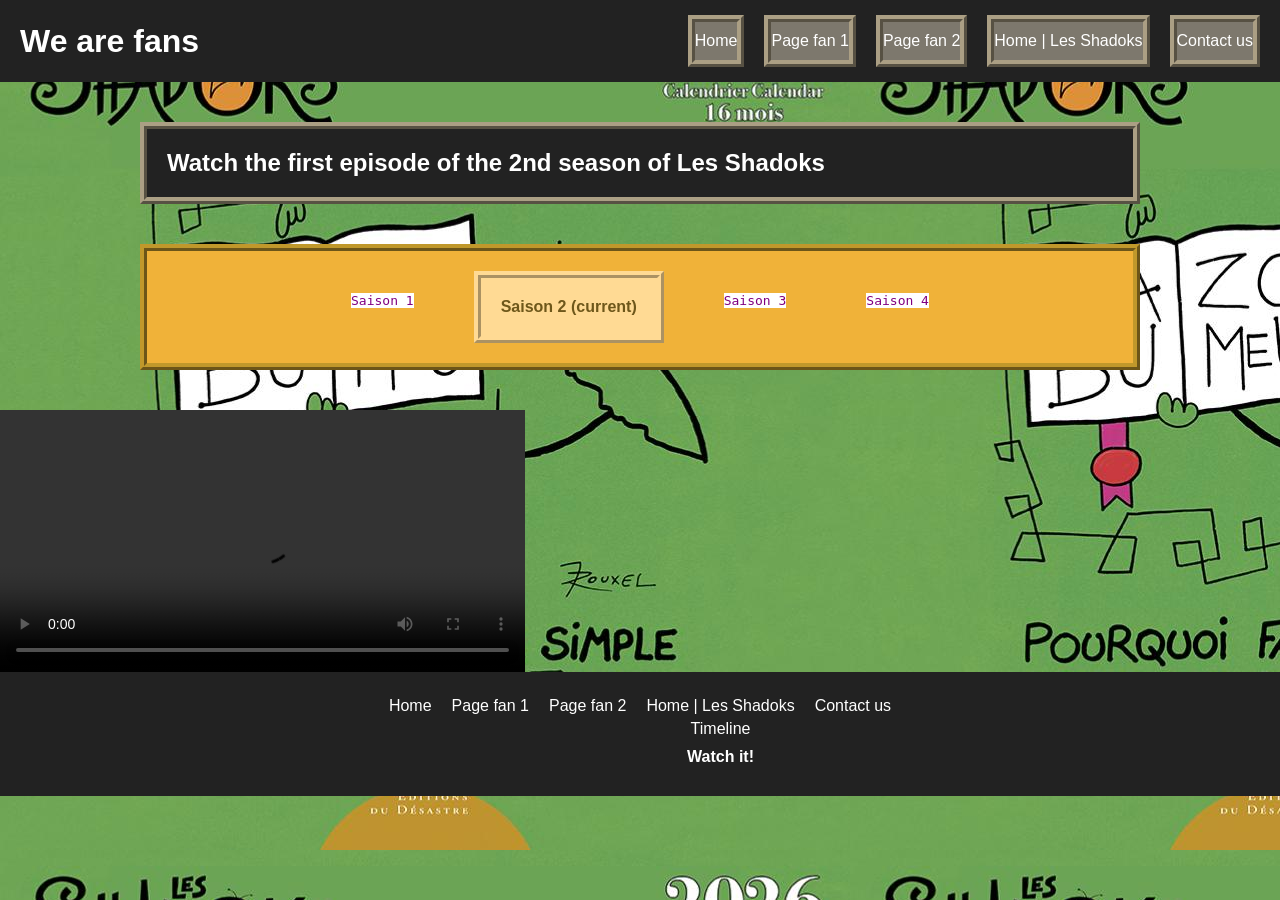
<file: page-fan3/watch-s2.html>
<!DOCTYPE html>
<html lang="fr">
<head>
    <meta charset="utf-8">
    <meta name="viewport" content="width=device-width, initial-scale=1">
    <title>Watch Les Shadoks | We are fans</title>
    <link rel="stylesheet" href="fansite3.css">
</head>
<body>
    <header class="my-header">
        <h1 class="logo">We are fans</h1>
        <input type="checkbox" id="menu-toggle" class="menu-toggle">
        <label for="menu-toggle" class="burger" aria-label="Ouvrir le menu">
            <span></span>
            <span></span>
            <span></span>
        </label>
        <nav class="my-nav">
            <ul>
                <li><a href="../index.html">Home</a></li>
                <li><a href="../page-fan1/fansite1.html">Page fan 1</a></li>
                <li><a href="../page-fan2/fansite2.html">Page fan 2</a></li>
		<li><a href="../page-fan3/fansite3.html">Home | Les Shadoks</a></li>
                <li><a href="../pages/formulaire.html">Contact us</a></li>
            </ul>
        </nav>
    </header>
    <main>
        <section>
            <h2>Watch the first episode of the 2nd season of Les Shadoks</h2>
        </section>
        <div class="cartes">
		<article class="carte-main">
			<ul><li class="watch"><a href="watch-s1.html">Saison 1</a></li>
				<li class="current-watch">Saison 2 (current)</li>
				<li class="watch"><a href="watch-s3.html">Saison 3</a></li>
				<li class="watch"><a href="watch-s4.html">Saison 4</a></li>
			</ul>
		</article>
	</div>
	<div class="video-container">
        	<video alt="Watch the pilote of the second season from INA Archives (in French only)" controls>
			<source src="watch-s2.mp4" type="video/mp4">
		</video>
	</div>
    </main>
    <footer class="myfooter">
        <nav>
            <ul>
                <li><a href="../index.html">Home</a></li>
                <li><a href="../page-fan1/fansite1.html">Page fan 1</a></li>
                <li><a href="../page-fan2/fansite2.html">Page fan 2</a></li>
                <li><a href="../page-fan3/fansite3.html">Home | Les Shadoks</a>
                        <article class="footer-sub-nav"> 
				<li><a href="events.html">Timeline</a></li>
				<li><p><b>Watch it!</b></p></li>
                        </article>
                </li>
		<li><a href="../pages/formulaire.html">Contact us</a></li>
            </ul>
        </nav>
    </footer>
</body>
</html>
</file>
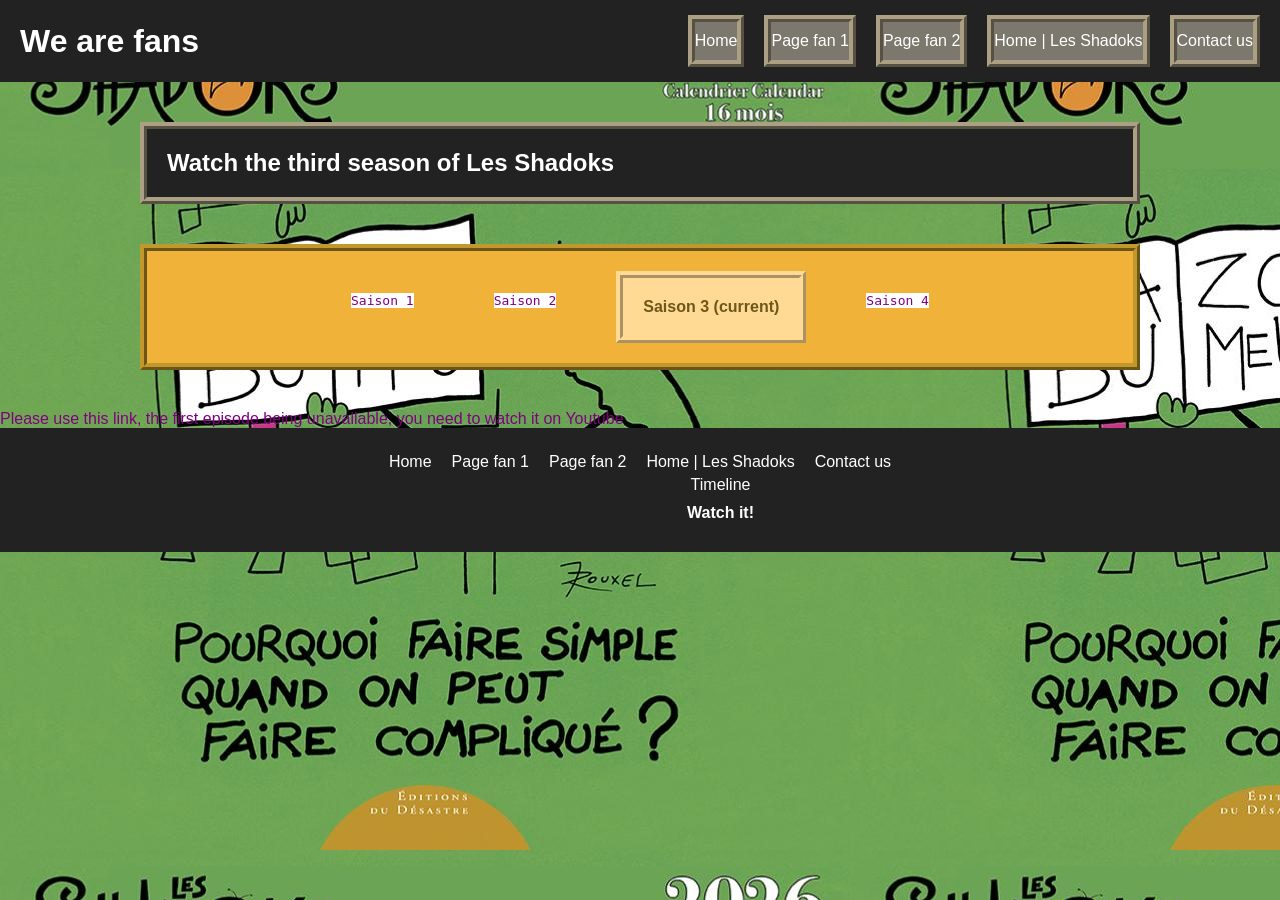
<file: page-fan3/watch-s3.html>
<!DOCTYPE html>
<html lang="fr">
<head>
    <meta charset="utf-8">
    <meta name="viewport" content="width=device-width, initial-scale=1">
    <title>Watch Les Shadoks | We are fans</title>
    <link rel="stylesheet" href="fansite3.css">
</head>
<body>
    <header class="my-header">
        <h1 class="logo">We are fans</h1>
        <input type="checkbox" id="menu-toggle" class="menu-toggle">
        <label for="menu-toggle" class="burger" aria-label="Ouvrir le menu">
            <span></span>
            <span></span>
            <span></span>
        </label>
        <nav class="my-nav">
            <ul>
                <li><a href="../index.html">Home</a></li>
                <li><a href="../page-fan1/fansite1.html">Page fan 1</a></li>
                <li><a href="../page-fan2/fansite2.html">Page fan 2</a></li>
		<li><a href="../page-fan3/fansite3.html">Home | Les Shadoks</a></li>
                <li><a href="../pages/formulaire.html">Contact us</a></li>
            </ul>
        </nav>
    </header>
    <main>
        <section>
            <h2>Watch the third season of Les Shadoks</h2>
        </section>
        <div class="cartes">
		<article class="carte-main">
			<ul><li class="watch"><a href="watch-s1.html">Saison 1</a></li>
				<li class="watch"><a href="watch-s2.html">Saison 2</a></li>
				<li class="current-watch">Saison 3 (current)</li>
				<li class="watch"><a href="watch-s4.html">Saison 4</a></li>
			</ul>
		</article>
	</div>
	<div class="video-container">
		<a href="https://www.youtube.com/watch?v=m8cfXGQTWBU&pp=ygUUbGVzIHNoYWRva3Mgc2Fpc29uIDM%3D" alt="Watch the third season">Please use this link, the first episode being unavailable, you need to watch it on Youtube</a>
	</div>
    </main>
    <footer class="myfooter">
        <nav>
            <ul>
                <li><a href="../index.html">Home</a></li>
                <li><a href="../page-fan1/fansite1.html">Page fan 1</a></li>
                <li><a href="../page-fan2/fansite2.html">Page fan 2</a></li>
                <li><a href="../page-fan3/fansite3.html">Home | Les Shadoks</a>
                        <article class="footer-sub-nav"> 
				<li><a href="events.html">Timeline</a></li>
				<li><p><b>Watch it!</b></p></li>
                        </article>
                </li>
		<li><a href="../pages/formulaire.html">Contact us</a></li>
            </ul>
        </nav>
    </footer>
</body>
</html>
</file>
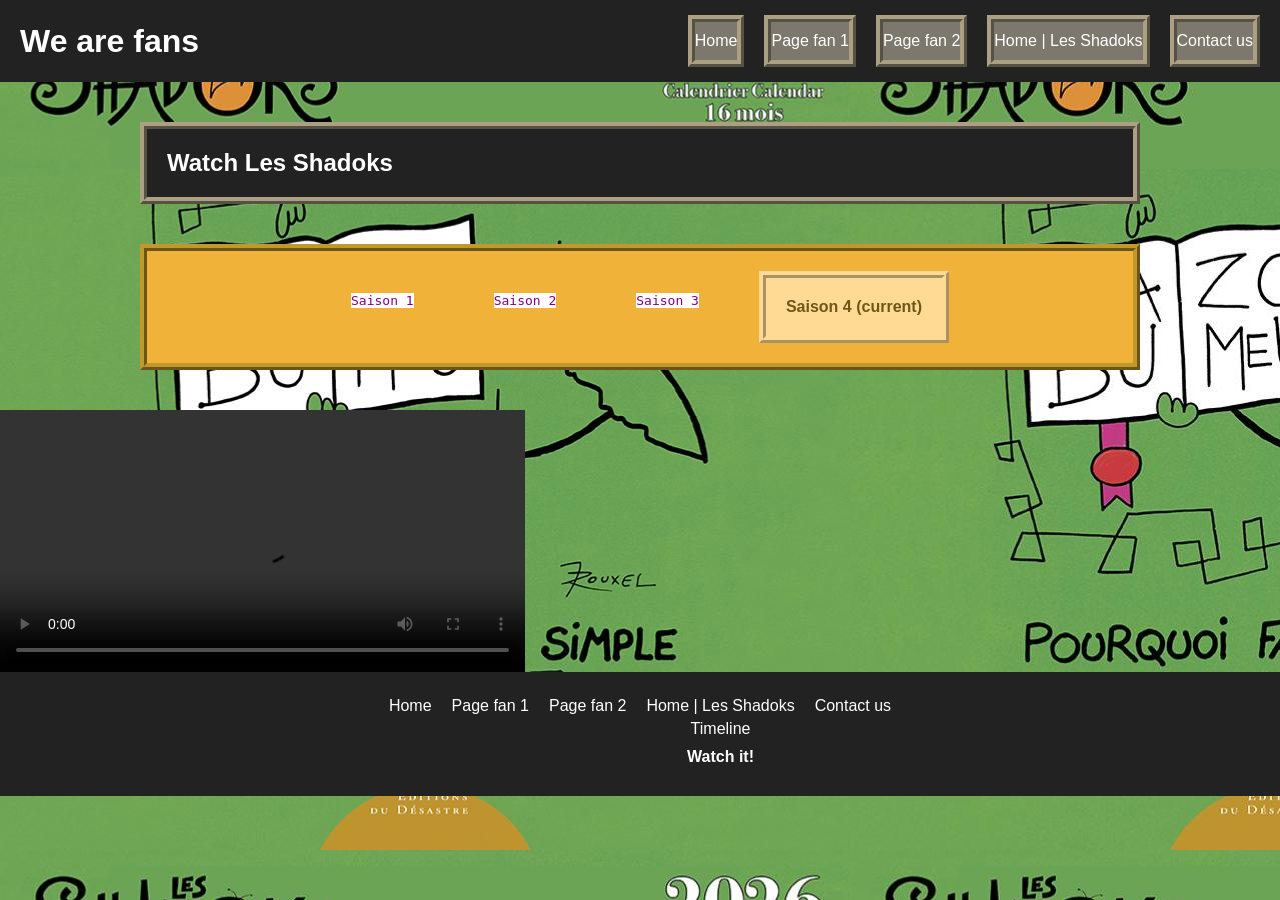
<file: page-fan3/watch-s4.html>
<!DOCTYPE html>
<html lang="fr">
<head>
    <meta charset="utf-8">
    <meta name="viewport" content="width=device-width, initial-scale=1">
    <title>Watch Les Shadoks | We are fans</title>
    <link rel="stylesheet" href="fansite3.css">
</head>
<body>
    <header class="my-header">
        <h1 class="logo">We are fans</h1>
        <input type="checkbox" id="menu-toggle" class="menu-toggle">
        <label for="menu-toggle" class="burger" aria-label="Ouvrir le menu">
            <span></span>
            <span></span>
            <span></span>
        </label>
        <nav class="my-nav">
            <ul>
                <li><a href="../index.html">Home</a></li>
                <li><a href="../page-fan1/fansite1.html">Page fan 1</a></li>
                <li><a href="../page-fan2/fansite2.html">Page fan 2</a></li>
		<li><a href="../page-fan3/fansite3.html">Home | Les Shadoks</a></li>
                <li><a href="../pages/formulaire.html">Contact us</a></li>
            </ul>
        </nav>
    </header>
    <main>
        <section>
            <h2>Watch Les Shadoks</h2>
        </section>
        <div class="cartes">
		<article class="carte-main">
			<ul><li class="watch"><a href="watch-s1.html">Saison 1</a></li>
				<li class="watch"><a href="watch-s2.html">Saison 2</a></li>
				<li class="watch"><a href="watch-s3.html">Saison 3</a></li>
				<li class="current-watch">Saison 4 (current)</li>
			</ul>
	</div>
	<div class="video-container">
                <video alt="Watch the pilote of the fourth season from INA Archives (in French only)" controls>
			<source src="watch-s4.mp4" type="video/mp4">
		</video>
	</div>
    </main>
    <footer class="myfooter">
        <nav>
            <ul>
                <li><a href="../index.html">Home</a></li>
                <li><a href="../page-fan1/fansite1.html">Page fan 1</a></li>
                <li><a href="../page-fan2/fansite2.html">Page fan 2</a></li>
                <li><a href="../page-fan3/fansite3.html">Home | Les Shadoks</a>
                        <article class="footer-sub-nav"> 
				<li><a href="events.html">Timeline</a></li>
				<li><p><b>Watch it!</b></p></li>
                        </article>
                </li>
		<li><a href="../pages/formulaire.html">Contact us</a></li>
            </ul>
        </nav>
    </footer>
</body>
</html>
</file>
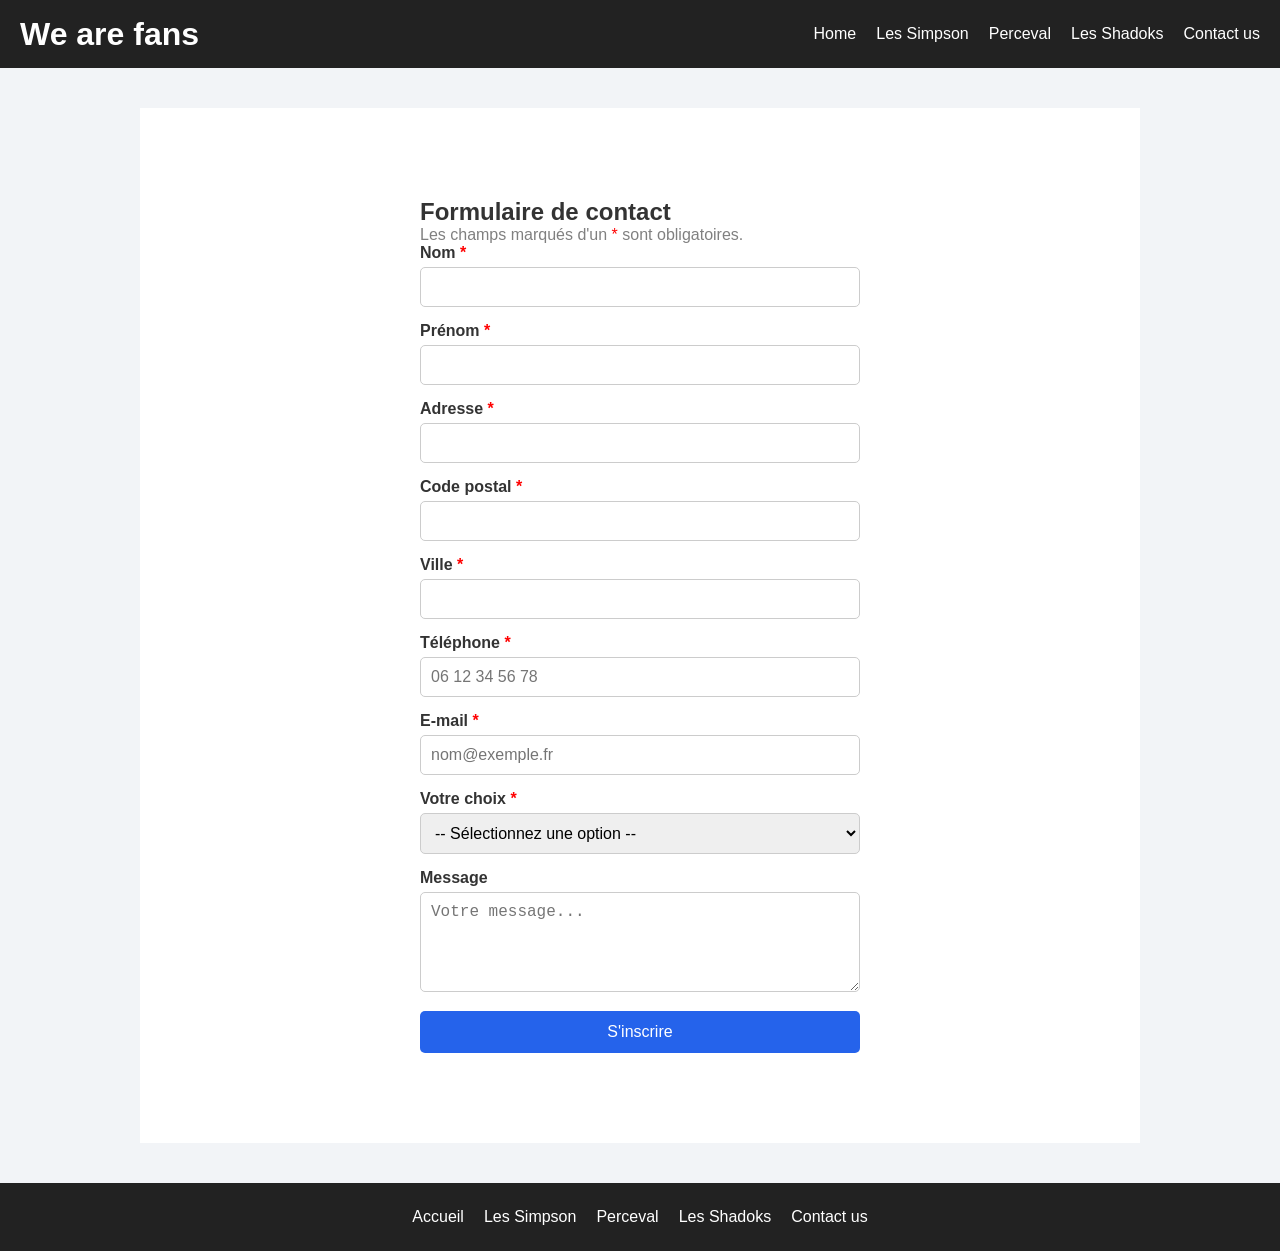
<file: pages/formulaire.html>
<!DOCTYPE html>
<html lang="fr">
<head>
    <meta charset="utf-8">
    <meta name="viewport" content="width=device-width, initial-scale=1">
    <title>Fan Site</title>
    <link rel="stylesheet" href="../css/styles.css">
     <link rel="stylesheet" href="../css/formulaire.css">
</head>
<body>
    <header class="my-header">
        <h1 class="logo">We are fans</h1>
        <input type="checkbox" id="menu-toggle" class="menu-toggle">
        <label for="menu-toggle" class="burger" aria-label="Ouvrir le menu">
            <span></span>
            <span></span>
            <span></span>
        </label>
        <nav class="my-nav">
            <ul>
                <li><a href="../index.html">Home</a></li>
                <li><a href="../page-fan1/fansite1.html">Les Simpson</a></li>
                <li><a href="../page-fan2/fansite2.html">Perceval</a></li>
                <li><a href="../page-fan3/fansite3.html">Les Shadoks</a></li>
                <li><a href="../pages/formulaire.html">Contact us</a></li>
            </ul>
        </nav>
    </header>
    <main>
        <section>
            <div class="form-container">
                <h1>Formulaire de contact</h1>
                <p class="subtitle">Les champs marqués d'un <span class="required">*</span> sont obligatoires.</p>
                <form action="#" method="post">
                    <div class="row">
                        <div class="field">
                        <label for="nom">Nom <span class="required">*</span></label>
                        <input type="text" id="nom" name="nom" autocomplete="family-name" required>
                        </div>
                        <div class="field">
                        <label for="prenom">Prénom <span class="required">*</span></label>
                        <input type="text" id="prenom" name="prenom" autocomplete="given-name" required>
                        </div>
                    </div>
                    <div class="field">
                        <label for="adresse">Adresse <span class="required">*</span></label>
                        <input type="text" id="adresse" name="adresse" autocomplete="street-address" required>
                    </div>
                    <div class="row">
                        <div class="field small">
                        <label for="code-postal">Code postal <span class="required">*</span></label>
                        <input type="text" id="code-postal" name="code_postal" inputmode="numeric"
                                pattern="[0-9]{5}" maxlength="5" autocomplete="postal-code"
                                title="5 chiffres" required>
                        </div>
                        <div class="field">
                        <label for="ville">Ville <span class="required">*</span></label>
                        <input type="text" id="ville" name="ville" autocomplete="address-level2" required>
                        </div>
                    </div>
                    <div class="row">
                        <div class="field">
                        <label for="tel">Téléphone <span class="required">*</span></label>
                        <input type="tel" id="tel" name="telephone" autocomplete="tel"
                                placeholder="06 12 34 56 78" required>
                        </div>
                        <div class="field">
                        <label for="email">E-mail <span class="required">*</span></label>
                        <input type="email" id="email" name="email" autocomplete="email"
                                placeholder="nom@exemple.fr" required>
                        </div>
                    </div>
                    <div class="field">
                        <label for="choix">Votre choix <span class="required">*</span></label>
                        <select id="choix" name="choix" required>
                        <option value="" disabled selected>-- Sélectionnez une option --</option>
                        <option value="choix1">Les Simpson</option>
                        <option value="choix2">Perceval</option>
                        <option value="choix3">Les Shadoks</option>
                        <option value="choix4">Autres</option>
                        </select>
                    </div>
                    <div class="field">
                        <label for="message">Message</label>
                        <textarea id="message" name="message" placeholder="Votre message..."></textarea>
                    </div>
                    <button type="submit">S'inscrire</button>
                </form>
            </div>
        </section>
    </main>
    <footer class="myfooter">
        <nav>
            <ul>
                <li><a href="../index.html">Accueil</a></li>
                <li><a href="../page-fan1/fansite1.html">Les Simpson</a></li>
                <li><a href="../page-fan2/fansite2.html">Perceval</a></li>
                <li><a href="../page-fan3/fansite3.html">Les Shadoks</a></li>
                <li><a href="../pages/formulaire.html">Contact us</a></li>
            </ul>
        </nav>
    </footer>
</body>
</html>
</file>
<file: css/styles.css>
* {
    margin: 0;
    padding: 0;
    box-sizing: border-box;
}

body {
    font-family: Arial, sans-serif;
    background-color: #f5f5f5;
    min-height: 100vh;
    display: flex;
    flex-direction: column;
}

main {
    flex: 1; 
}

ul {
    list-style: none;
}

a {
    text-decoration: none;
    color: white;
}

a:hover {
    color: orange;
}

header {
    position: sticky;   
    top: 0;
    background-color: #222;
    color: white;
    padding: 15px 20px;

    display: flex;                   
    justify-content: space-between;  
    align-items: center;             
    flex-wrap: wrap;                 
}

#menu-toggle {
    display: none;
}

.burger {
    cursor: pointer;   
}

.burger span {
    display: block;
    width: 30px;
    height: 3px;
    background-color: white;
    margin: 5px 0;
}

.my-nav {
    display: none;
    width: 100%;
}

.my-nav li {
    padding: 10px 0;
}

#menu-toggle:checked ~ .my-nav {
    display: block;
}

section {
    background-color: white;
    margin: 20px;
    padding: 20px;
}

.cartes {
    margin: 20px;
}
 
.carte {
    background-color: white;
    margin-bottom: 20px;  
    border-radius: 10px; 
}

.carte img {
    width: 100%;
    display: block;    
}
 
.carte h3, .carte p {
    padding: 10px 15px;
}

footer {
    background-color: #222;
    padding: 20px;
    text-align: center;
}

footer li {
    padding: 5px 0;
}

@media (min-width: 768px) {

    .burger {
        display: none;
    }

    .my-nav {
        display: block;
        width: auto;
    }

    .my-nav ul, footer ul {
        display: flex;
        gap: 20px;
    }

    footer ul {
        justify-content: center;
    }
}

@media (min-width: 1024px) {

    section {
        max-width: 1000px;
        margin: 40px auto;
    }
 
    .cartes {
        display: flex;
        gap: 20px;
        max-width: 1000px;
        margin: 40px auto;
    }
 
    .carte {
        flex: 1;
        margin-bottom: 0;
    }
}
</file>
<file: css/accueil.css>
.intro {
    text-align: center;      
    border-radius: 10px;     
}

.intro h2 {
    font-size: 1.6rem;       
    margin-bottom: 15px;     
}

.intro p {
    line-height: 1.6;        
}



.carte-lien {
    display: block;          
    color: #222;             
    box-shadow: 0 2px 8px rgba(0, 0, 0, 0.1);   
}

.carte-lien:hover {
    color: #222;             
    box-shadow: 0 4px 12px rgba(0, 0, 0, 0.3);  
}



.carte-lien img {
    aspect-ratio: 4 / 3;     
    object-fit: cover;       
    object-position: top;   
    border-radius: 10px 10px 0 0;  
}

.carte-lien .img-entiere {
    object-fit: contain;     
}

.badge {
    display: inline-block;  
    margin: 15px 15px 0;
    padding: 3px 10px;
    background-color: #222;
    color: white;
    border-radius: 20px;    
    font-size: 0.8rem;
}

.bouton {
    display: inline-block;
    margin: 0 15px 15px;
    padding: 8px 16px;
    background-color: orange;   
    border-radius: 5px;
    font-weight: bold;
}

.carte-lien:hover .bouton {
    background-color: #222;  
    color: orange;
}

.reseaux {
    text-align: center;
    border-radius: 10px;
}

.reseaux h2 {
    margin-bottom: 10px;
}

.reseaux p {
    margin-bottom: 15px;
}

.reseaux ul {
    display: flex;
    flex-wrap: wrap;
    justify-content: center;
    gap: 10px;
}

.reseaux a {
    display: inline-block;
    padding: 8px 16px;
    background-color: #222;
    color: white;
    border-radius: 20px;
    font-weight: bold;
}

.reseaux a:hover {
    background-color: orange;
    color: #222;
}

@media (min-width: 768px) {
    .intro h2 {
        font-size: 2rem;
    }
}
</file>
<file: page-fan1/fansite1.css>
@import url('https://fonts.googleapis.com/css2?family=Bangers&display=swap');

main {
    font-family: 'Bangers', cursive;
    background-image: url('./images/background.jpg');
    background-position: center center;
    background-size: cover;
    padding: 1px 0;
}

section {
    border: 5px solid yellow;
    border-radius: 10px;
    background-color: yellow;
    padding: 20px;
    color: black;
    text-align: center;
}

.presentation h2 {
    font-size: 2.2rem;
    letter-spacing: 2px;
    margin-bottom: 15px;
}

.presentation img {
    /*display: block;*/
    width: 200px;
    height: 200px;
    margin: 0 auto 15px;
    border: 4px solid black;
    border-radius: 10px;
}

.presentation p {
    font-size: 1.2rem;
    letter-spacing: 1px;
}

.carte {
    background-color: yellow;
    overflow: hidden;
}

.carte img {
    height: 200px;
    width: 200px;
    object-fit: cover;
}

.carte h3 {
    font-size: 1.6rem;
    letter-spacing: 1px;
}

.lien-galerie {
    display: inline-block;
    margin-top: 15px;
    padding: 8px 16px;
    background-color: black;
    color: yellow;
    border-radius: 5px;
}

/* Image affichée en entier dans la carte (sans être coupée) */
.carte .img-entiere {
    object-fit: contain;
}

@media (min-width: 768px) {
    .presentation h2 {
        font-size: 3rem;
    }
}
</file>
<file: page-fan1/galerie.css>
.mosaique {
    display: grid;                  
    grid-template-columns: 1fr;     
    gap: 15px;                     
    margin: 20px;
}


.mosaique .photo {
    background-color: yellow;
    border: 4px solid black;
    border-radius: 10px;
}

.mosaique img {
    width: 100%;                    
    height: 250px;                  
    object-fit: cover;              
    background-color: #70d1fe; 
}     

.mosaique .legende {
    text-align: center;
    padding: 8px;
    font-size: 1.3rem;
}

@media (min-width: 768px) {
    .mosaique {
        grid-template-columns: 1fr 1fr;
    }
}

@media (min-width: 1024px) {
    .mosaique {
        grid-template-columns: 1fr 1fr 1fr;
        max-width: 1000px;
        margin: 40px auto;          
    }
}
</file>
<file: page-fan2/fansite2.css>
/* STYLE DU PARCHEMIN  */
.parchemin {
    background-color: #f4ecd8;
    background-image: 
        radial-gradient(circle, rgba(0,0,0,0) 60%, rgba(139, 69, 19, 0.15) 100%),
        radial-gradient(circle at 20% 30%, rgba(210, 180, 140, 0.4) 0%, transparent 40%);
    border: 4px double #5c2c16;
    box-shadow: inset 0 0 40px rgba(90, 45, 20, 0.2), 0 10px 25px rgba(0,0,0,0.3);
    padding: 40px;
    max-width: 700px;
    margin: 40px auto;
    color: #2c1d11;
    font-family: 'IM Fell English', serif;
    font-size: 1.2rem;
    line-height: 1.8;
}

.manuscrit-container {
    margin: 0 0 20px 0;
    text-align: justify;
}

/* STYLE DE LA LETTRE ENLUMINÉE */
.lettrine {
    float: left;
    font-family: 'Cinzel Decorative', serif;
    font-size: 4.5rem;
    line-height: 0.8;
    padding-top: 6px;
    padding-right: 12px;
    padding-left: 6px;
    margin-right: 6px;
    margin-bottom: 2px;
    background: linear-gradient(135deg, #d4af37 0%, #aa771c 50%, #8b5a2b 100%);
    color: #2c1d11;
    border: 2px solid #5c2c16;
    box-shadow: 2px 2px 5px rgba(0,0,0,0.4), inset 1px 1px 2px rgba(255,255,255,0.6);
    border-radius: 4px;
}

.lettrine-actu {
    float: center;
    font-family: 'Cinzel Decorative', serif;
    font-size: 4.5rem;
    line-height: 0.8;
    padding-top: 6px;
    padding-right: 12px;
    padding-left: 6px;
    margin-right: 6px;
    margin-bottom: 2px;
    background: linear-gradient(135deg, #d4af37 0%, #aa771c 50%, #8b5a2b 100%);
    color: #2c1d11;
    border: 2px solid #5c2c16;
    box-shadow: 2px 2px 5px rgba(0,0,0,0.4), inset 1px 1px 2px rgba(255,255,255,0.6);
    border-radius: 4px;
}

section {
    background-color: transparent;
    margin: 20px;
    padding: 20px;
}

.section-simon{
    background: transparent;
}

.hero {
    background-color: #f4ecd8;
    background-image: 
        radial-gradient(circle, rgba(0,0,0,0) 60%, rgba(139, 69, 19, 0.15) 100%),
        radial-gradient(circle at 20% 30%, rgba(210, 180, 140, 0.4) 0%, transparent 40%);
    border: 4px double #5c2c16;
    box-shadow: inset 0 0 40px rgba(90, 45, 20, 0.2), 0 10px 25px rgba(0,0,0,0.3);
    padding: 40px;
    max-width: 700px;
    margin: 40px auto;
    color: #2c1d11;
    font-family: 'IM Fell English', serif;
    font-size: 1.2rem;
    line-height: 1.8;
    margin-bottom: 20px;    
}

/* BOUTON D'APPEL À L'ACTION (CTA)*/

.cta-button {
    background-color: #f4ecd8;
    background-image: 
        radial-gradient(circle, rgba(0,0,0,0) 60%, rgba(139, 69, 19, 0.15) 100%),
        radial-gradient(circle at 20% 30%, rgba(210, 180, 140, 0.4) 0%, transparent 40%);
    border: 4px double #5c2c16;
    box-shadow: inset 0 0 40px rgba(90, 45, 20, 0.2), 0 10px 25px rgba(0,0,0,0.3);
    padding: 40px;
    max-width: 700px;
    margin: 40px auto;
    color: #2c1d11;
    font-family: 'IM Fell English', serif;
    display: inline-block;
    padding: 15px 35px;
    /* Bordure et ombre pour l'effet de profondeur */
    border: 2px solid #5c2c16;
    border-radius: 8px;
    box-shadow: 0 4px 8px rgba(0, 0, 0, 0.4), inset 0 0 10px rgba(92, 44, 22, 0.3);
    /* Typographie conservée */
    font-family: 'Cinzel Decorative', serif; 
    font-size: 1.3rem;
    font-weight: bold;
    color: #2c1d11;
    text-align: center;
    text-decoration: none;
}
/* Effet au survol de la souris */
.cta-button:hover {
    color: #cc0000; /* Le texte devient rouge */
    transform: translateY(-3px) scale(1.02);
}

.jeux h3 a {
   color: #2c1d11;
}

.jeux h3 a:hover{
    color: #cc0000;
}

.grille-actu h3 a{
 color:   #2c1d11;
}

.grille-actu h3 a:hover{
    color: #cc0000;
}

/* PAPIER PEINT */

body {
  background-image: url('images/wallpaper.jpg');
  background-repeat: no-repeat;
  background-position: center center;
  background-size: cover;
  background-attachment: fixed;
}

/* JEUX */

.jeux-header{
    background-color: #f4ecd8;
    background-image: 
        radial-gradient(circle, rgba(0,0,0,0) 60%, rgba(139, 69, 19, 0.15) 100%),
        radial-gradient(circle at 20% 30%, rgba(210, 180, 140, 0.4) 0%, transparent 40%);
    border: 4px double #5c2c16;
    box-shadow: inset 0 0 40px rgba(90, 45, 20, 0.2), 0 10px 25px rgba(0,0,0,0.3);
    padding: 40px;
    max-width: 700px;
    margin: 40px auto;
    color: #2c1d11;
    font-family: "IM Fell English", serif;
    font-size: 1.2rem;
    line-height: 1.8;
}


.jeux {
    margin: 20px;
}
 
.jeu {
    background-color: #f4ecd8;
    background-image: 
        radial-gradient(circle, rgba(0,0,0,0) 60%, rgba(139, 69, 19, 0.15) 100%),
        radial-gradient(circle at 20% 30%, rgba(210, 180, 140, 0.4) 0%, transparent 40%);
    border: 4px double #5c2c16;
    box-shadow: inset 0 0 40px rgba(90, 45, 20, 0.2), 0 10px 25px rgba(0,0,0,0.3);
    padding: 40px;
    max-width: 700px;
    margin: 40px auto;
    color: #2c1d11;
    font-family: 'IM Fell English', serif;
    font-size: 1.2rem;
    line-height: 1.8;
    margin-bottom: 20px;   
}

.jeu img {
    width: 100%;
    display: block;    
}
 
.jeu h3, .jeu p {
    padding: 10px 15px;
}

/* GRILLE ACTUS */

.section-simon2 {
    width: calc(100% - 40px);
    max-width: 700px;
    margin: 40px auto;
    padding: 20px;
    background-color: transparent;
    align-self: center;
    background-color: #f4ecd8;
    background-image: 
        radial-gradient(circle, rgba(0,0,0,0) 60%, rgba(139, 69, 19, 0.15) 100%),
        radial-gradient(circle at 20% 30%, rgba(210, 180, 140, 0.4) 0%, transparent 40%);
    border: 4px double #5c2c16;
    box-shadow: inset 0 0 40px rgba(90, 45, 20, 0.2), 0 10px 25px rgba(0,0,0,0.3);
    padding: 40px;
    max-width: 700px;
    margin: 40px auto;
    color: #2c1d11;
    font-family: "IM Fell English", serif;
    font-size: 1.2rem;
    line-height: 1.8;
    text-align: center;
}

.grille-actu {
    display: grid;
    grid-template-columns: repeat(2, minmax(0, 1fr));
    gap: 15px;
    width: 100%;
    max-width: 700px;
    margin: 40px auto;
    padding: 0 10px;
}

.carte-actu {
    background-color: #f4ecd8;
    border: 3px double #5c2c16;
    padding: 15px;
    text-align: center;
    font-family: 'IM Fell English', serif;
    color: #2c1d11;
}

.carte-actu img {
    display: block;
    width: 100%;
    height: 180px;
    object-fit: cover;
    margin-bottom: 10px;
}

.carte-actu h3 {
    font-family: 'Cinzel Decorative', serif;
    margin-bottom: 8px;
    color: #5c2c16;
    font-size: 1.2rem;
}


.h2{
    text-align: center;
    font-family: 'Cinzel Decorative' serif;
    }


@media (min-width: 1024px) {

    .parchemin {
        max-width: 1000px;
        margin: 40px auto;
    }
 
    .jeux {
        display: flex;
        gap: 20px;
        max-width: 1000px;
        margin: 40px auto;
    }
 
    .jeu {
        flex: 1;
        margin-bottom: 0;
    }
}

@media (max-width: 768px) {
    .grille-actu {
        grid-template-columns: 1fr;
    }
}
</file>
<file: page-fan3/fansite3.css>
* {
    margin: 0;
    padding: 0;
    box-sizing: border-box;
}

body {
    font-family: Arial, sans-serif;
    background-color: #f5f5f5;
    background-image: url('Les_Shadoks-background.jpg');
}

ul {
    list-style: none;
}

a {
    text-decoration: none;
    color: purple;
}


header {
    position: sticky;   
    top: 0;
    background-color: #222;
    color: white;
    padding: 15px 20px;

    display: flex;                   
    justify-content: space-between;  
    align-items: center;             
    flex-wrap: wrap;                 
}

#menu-toggle {
    display: none;
}

.burger {
    cursor: pointer;   
}

.burger span {
    display: block;
    width: 30px;
    height: 3px;
    background-color: white;
    margin: 5px 0;
}

.my-nav {
	font-family: Avantgarde, TeX Gyre Adventor, URW Gothic L, sans-serif;
    display: none;
    width: 100%;
    li a {
	    color: white;
	}
	a:hover {
		color: #E3C488;
	}
}

.my-nav li {
    padding: 10px 0;
    background-color: #7D786D;
    border: 2mm ridge #AB9F84;
}

#menu-toggle:checked ~ .my-nav {
    display: block;
}

section {
    background-color: #222;
    color: white;
    margin: 20px;
    padding: 20px;
    border: 2mm ridge #AB9F84;
    margin: 20px;
    padding: 20px;
    i {
        background-color: white;
        font-family: monospace;
    }
    i:hover {
        background-color: fuchsia;
        color: blue;
    }
}

.sub-section {
	background-color: #7D786D;
	margin-left: 20%;
	margin-right: 20%;
	padding: 20px;
    border: 2mm ridge #AB9F84;
}

.cartes {
    margin: 20px;
    display: flex;
    flex-direction: column;
    a span {
        background-color: white;
        font-family: monospace;
    }
    a span:hover {
        background-color: fuchsia;
        color: blue;
    }
}
 
.carte-right {
    background-color: #965251;
    color: #FCAEAE;
	display: flex;
	flex-direction: row-reverse;
    padding: 10px 0;
    border: 2mm ridge #D94E4E;
}

.carte-right p {
    padding: 3%;
    padding-right: 5%;
}

.carte-right img {
    width: 100%;
    height: 100%;
}
 
.carte-left {
	background-color: #f0b239;
	display: flex;
	flex-direction: row reverse;
    padding: 10px 0;
    border: 2mm ridge #c0982b;
    color: #6E571A;
}

.carte-left p {
    padding: 3%;
    padding-right: 5%;
}

.carte-left img {
	width: 100%;
	height: 100%;
}

.carte-main {
	background-color: #f0b239;
	display: flex;
	flex-direction: column;
    border: 2mm ridge #c0982b;
    color: #6E571A;
}

.carte-main h3 {
	background-color: #C9B41A;
	height: 10%;
}

.carte-main ul {
	display: flex;
	justify-content: center;
	flex-wrap: wrap;
}

.carte-main li {
	margin: 20px;
	padding: 20px;
	a {
		background-color: white;
        font-family: monospace;
	}
	a:hover {
		background-color: fuchsia;
		color: blue;
	}
}

.carte-main img {
	width: 100%;       
	height: auto;
}

video {
    width: 41vw;
	display: flex;
	justify-content: center;
}

.current-watch {
    font-family: Avantgarde, TeX Gyre Adventor, URW Gothic L, sans-serif;
    font-weight: bold;
    background-color: #FFDA94;
    border: 2mm ridge #FFDA94;

}
.current-watch:hover {
        background-color: #D6C9B0;
        font-weight: bolder;
        color: purple;
        border: 2.5mm ridge purple;
}

footer {
    background-color: #222;
    padding: 20px;
    text-align: center;
}

footer li p {
	color: white;
}

footer li {
    padding: 5px 0;
}

footer a {
    color: white;
}

@media (min-width: 768px) {

    .burger {
        display: none;
    }

    .my-nav {
        display: block;
        width: auto;
    }

    .my-nav ul, footer ul {
        display: flex;
        gap: 20px;
    }

    footer ul {
        justify-content: center;
    }
}

@media (min-width: 1024px) {

    section {
        max-width: 1000px;
        margin: 40px auto;
    }
 
    .cartes {
        display: flex;
        gap: 20px;
        max-width: 1000px;
        margin: 40px auto;
    }
 
    .carte {
        flex: 1;
        margin-bottom: 0;
    }
}
</file>
<file: css/formulaire.css>
body {
  font-family: Arial, sans-serif;
  background-color: #f2f4f7;
  color: #333333;
}

.form-container {
  background-color: white;
  width: 500px;
  margin: 40px auto;   
  padding: 30px;
  border-radius: 10px; 
}

h1 {
  margin-top: 0;
}

.subtitle {
  color: gray;
}

.required {
  color: red;
}

.field {
  margin-bottom: 15px;
}

label {
  display: block;      
  font-weight: bold;
  margin-bottom: 5px;
}

input,
select,
textarea {
  width: 100%;
  padding: 10px;
  border: 1px solid #cccccc;
  border-radius: 5px;
  font-size: 16px;
  box-sizing: border-box; 
}

textarea {
  height: 100px;
}

button {
  width: 100%;
  padding: 12px;
  background-color: #2563eb;
  color: white;
  border: none;
  border-radius: 5px;
  font-size: 16px;
  cursor: pointer;   
}

button:hover {
  background-color: #1d4ed8;
}
</file>
